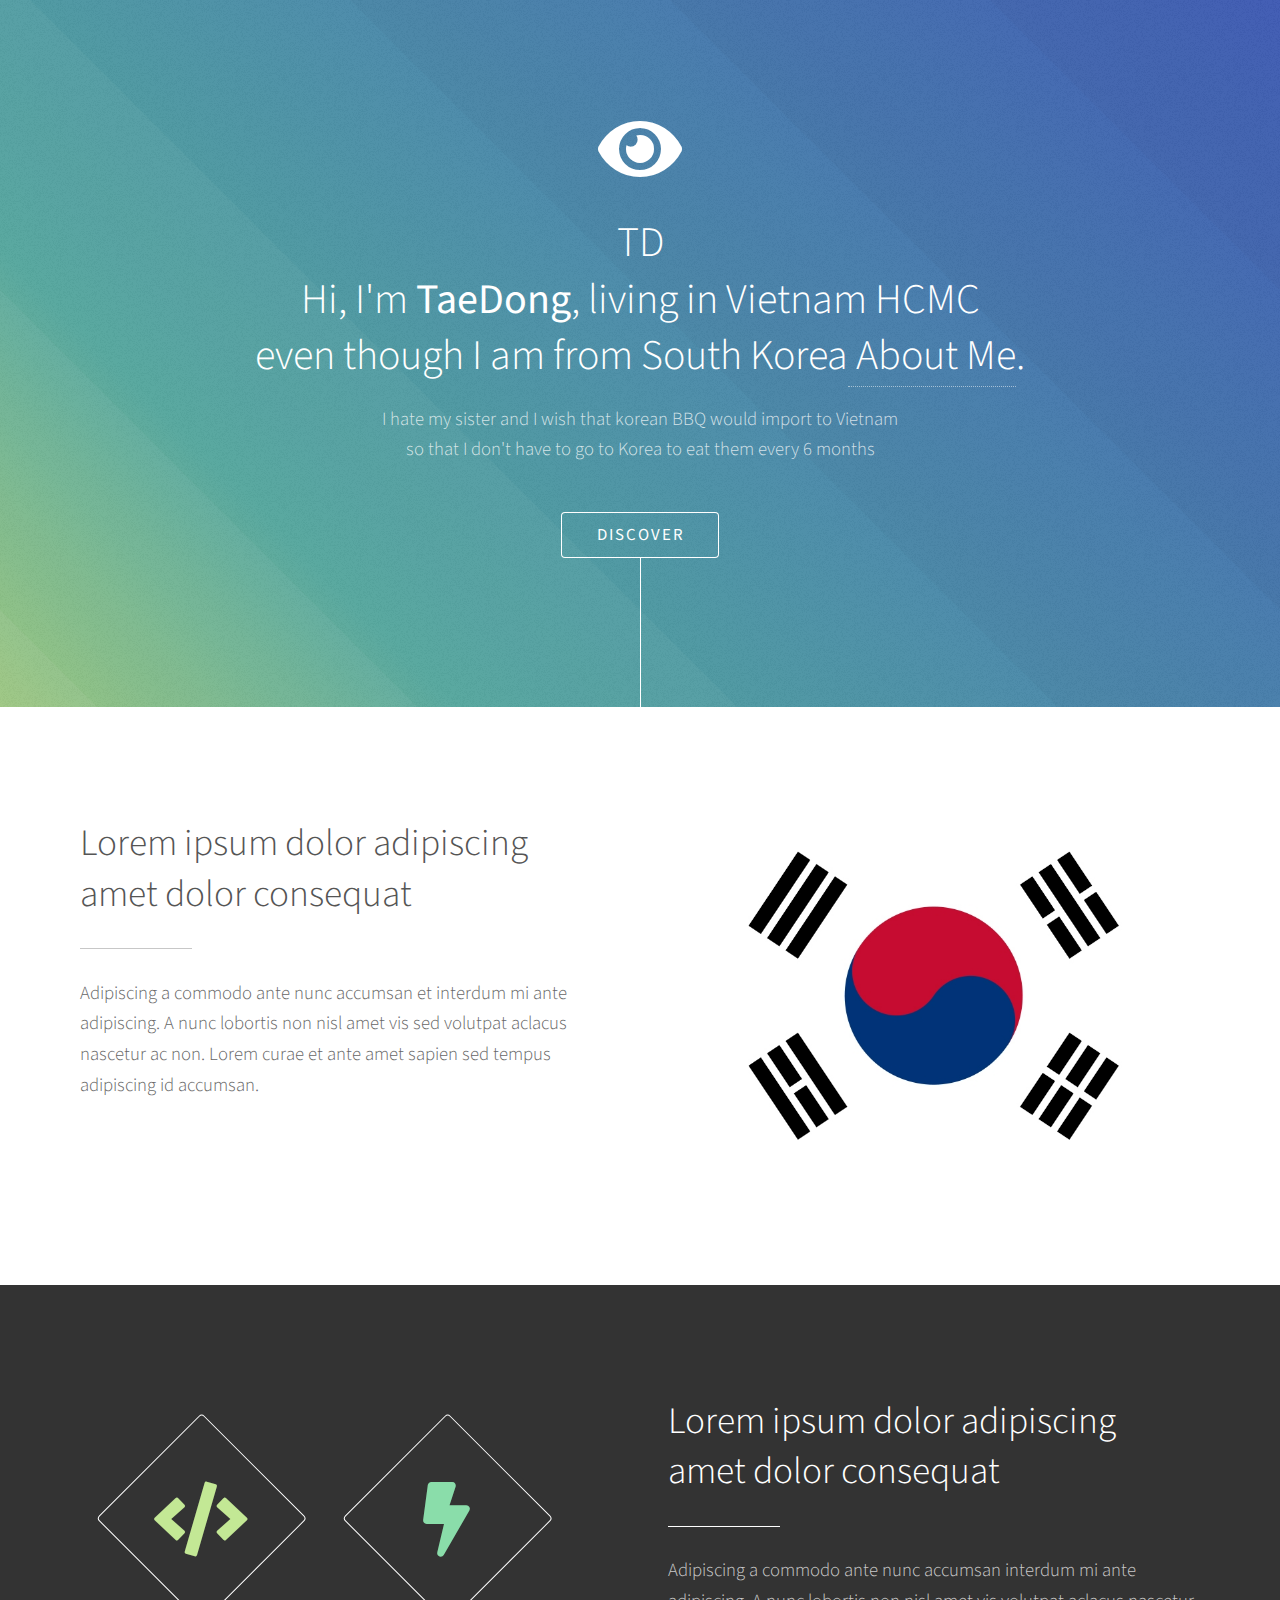
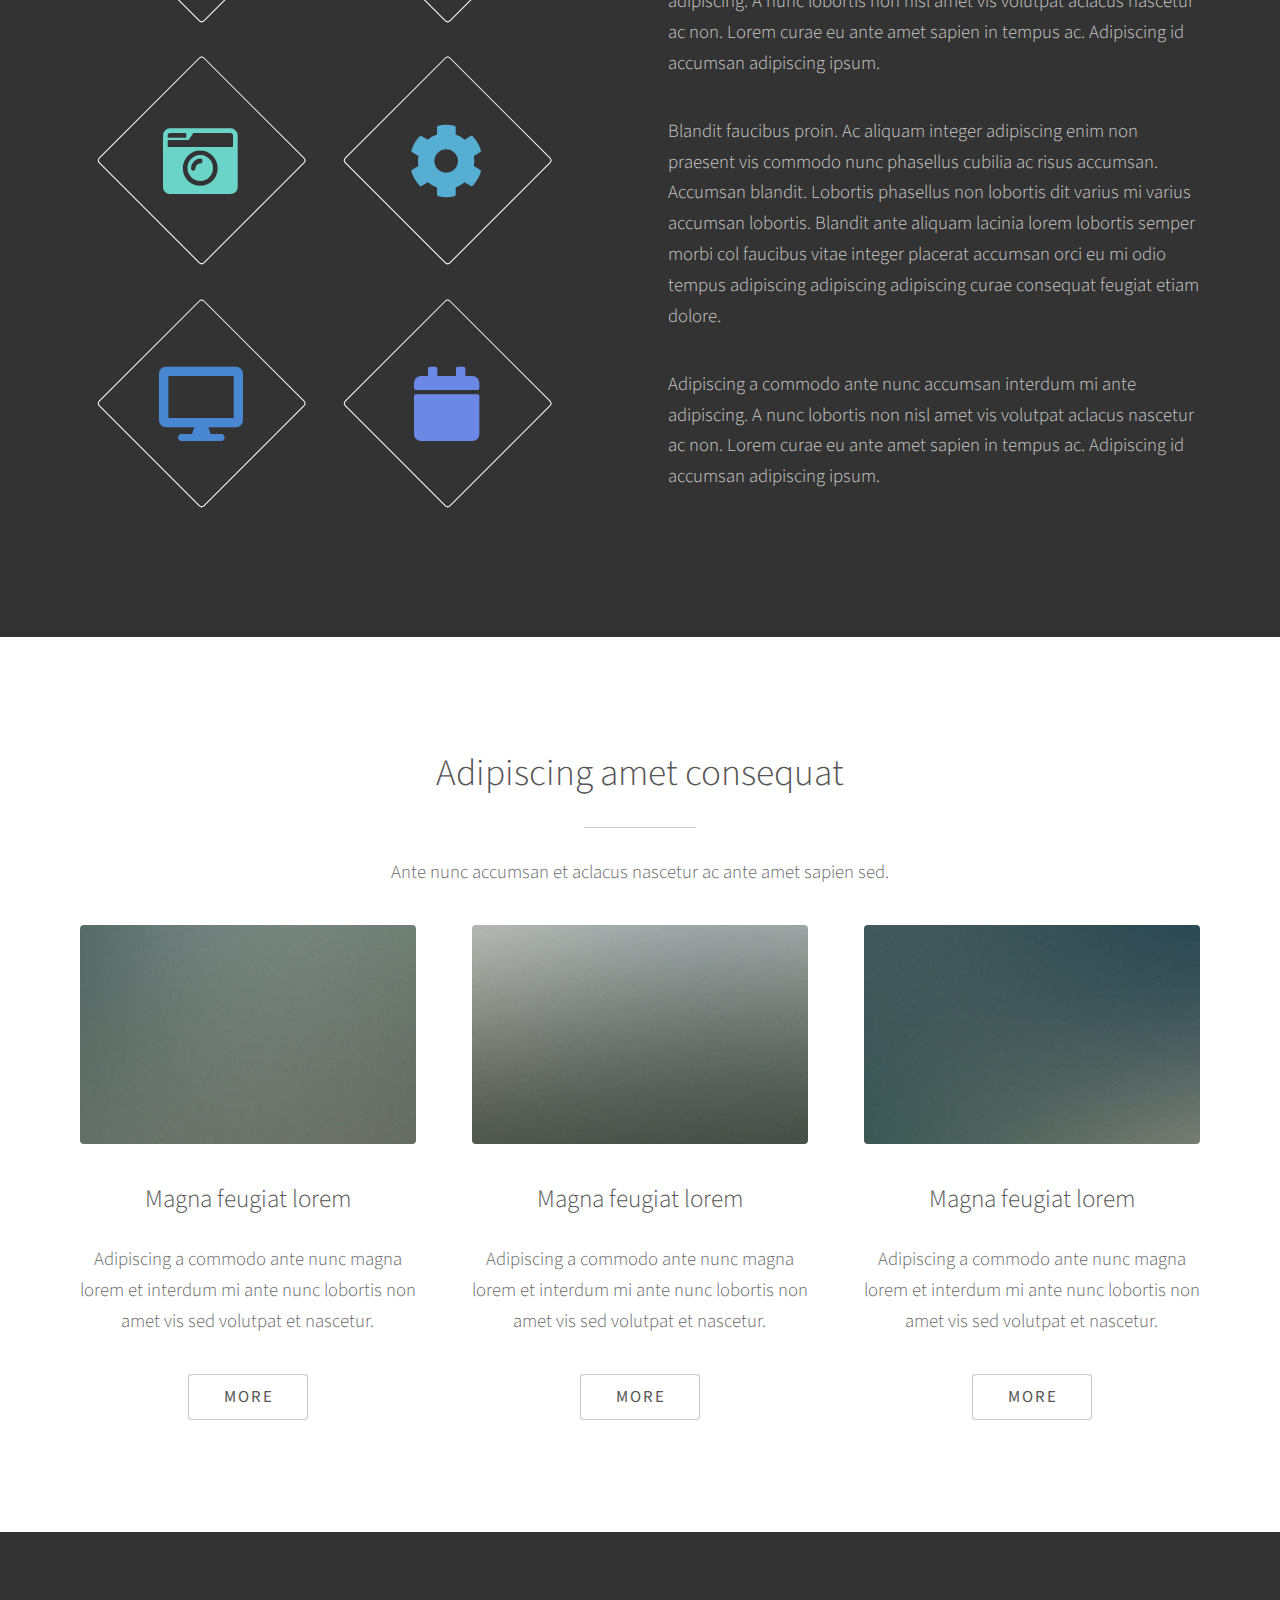
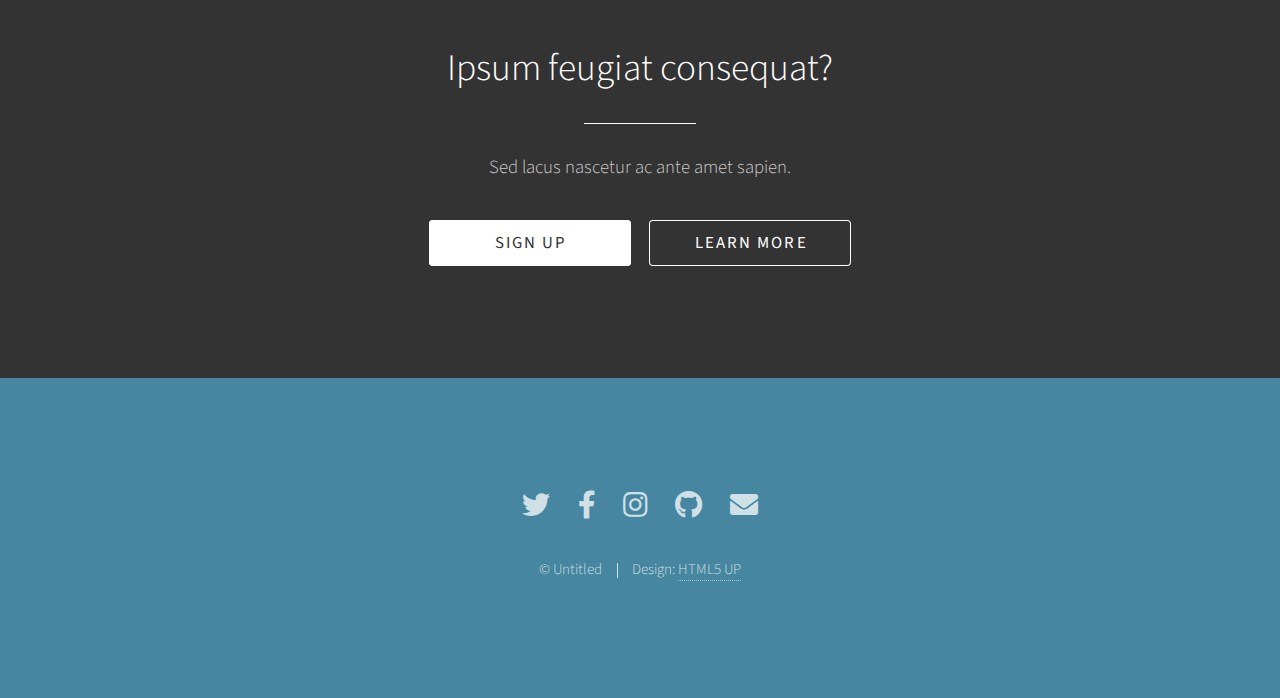
<file: 5UP.html>
<!DOCTYPE HTML>
<!--
	Photon by HTML5 UP
	html5up.net | @ajlkn
	Free for personal and commercial use under the CCA 3.0 license (html5up.net/license)
-->
<html>
	<head>
		<title>Photon by HTML5 UP</title>
		<meta charset="utf-8" />
		<meta name="viewport" content="width=device-width, initial-scale=1, user-scalable=no" />
		<link rel="stylesheet" href="assets/css/main.css" />
		<noscript><link rel="stylesheet" href="assets/css/noscript.css" /></noscript>
	</head>
	<body class="is-preload">

		<!-- Header -->
			<section id="header">
				<div class="inner">
					<span class="icon solid major fa-eye"></span><h1 id="cat">TD</h1>
					<h1 id="my-title">Hi, I'm <strong><b id ="my-title">TaeDong</b></strong>, living in Vietnam HCMC<br />
					even though I am from South Korea<a href="index.html">      About Me</a>.</h1>
					<p>I hate my sister and I wish that korean BBQ would import to Vietnam<br />
					so that I don't have to go to Korea to eat them every 6 months</p>
					<ul class="actions special">
						<li><a href="#one" class="button scrolly">Discover</a></li>
					</ul>
				</div>
			</section>

		<!-- One -->
			<section id="one" class="main style1">
				<div class="container">
					<div class="row gtr-150">
						<div class="col-6 col-12-medium">
							<header class="major">
								<h2>Lorem ipsum dolor adipiscing<br />
								amet dolor consequat</h2>
							</header>
							<p>Adipiscing a commodo ante nunc accumsan et interdum mi ante adipiscing. A nunc lobortis non nisl amet vis sed volutpat aclacus nascetur ac non. Lorem curae et ante amet sapien sed tempus adipiscing id accumsan.</p>
						</div>
						<div class="col-6 col-12-medium imp-medium">
							<span class="image fit"><img src="flag.jpg" alt="" /></span>
						</div>
					</div>
				</div>
			</section>

		<!-- Two -->
			<section id="two" class="main style2">
				<div class="container">
					<div class="row gtr-150">
						<div class="col-6 col-12-medium">
							<ul class="major-icons">
								<li><span class="icon solid style1 major fa-code"></span></li>
								<li><span class="icon solid style2 major fa-bolt"></span></li>
								<li><span class="icon solid style3 major fa-camera-retro"></span></li>
								<li><span class="icon solid style4 major fa-cog"></span></li>
								<li><span class="icon solid style5 major fa-desktop"></span></li>
								<li><span class="icon solid style6 major fa-calendar"></span></li>
							</ul>
						</div>
						<div class="col-6 col-12-medium">
							<header class="major">
								<h2>Lorem ipsum dolor adipiscing<br />
								amet dolor consequat</h2>
							</header>
							<p>Adipiscing a commodo ante nunc accumsan interdum mi ante adipiscing. A nunc lobortis non nisl amet vis volutpat aclacus nascetur ac non. Lorem curae eu ante amet sapien in tempus ac. Adipiscing id accumsan adipiscing ipsum.</p>
							<p>Blandit faucibus proin. Ac aliquam integer adipiscing enim non praesent vis commodo nunc phasellus cubilia ac risus accumsan. Accumsan blandit. Lobortis phasellus non lobortis dit varius mi varius accumsan lobortis. Blandit ante aliquam lacinia lorem lobortis semper morbi col faucibus vitae integer placerat accumsan orci eu mi odio tempus adipiscing adipiscing adipiscing curae consequat feugiat etiam dolore.</p>
							<p>Adipiscing a commodo ante nunc accumsan interdum mi ante adipiscing. A nunc lobortis non nisl amet vis volutpat aclacus nascetur ac non. Lorem curae eu ante amet sapien in tempus ac. Adipiscing id accumsan adipiscing ipsum.</p>
						</div>
					</div>
				</div>
			</section>

		<!-- Three -->
			<section id="three" class="main style1 special">
				<div class="container">
					<header class="major">
						<h2>Adipiscing amet consequat</h2>
					</header>
					<p>Ante nunc accumsan et aclacus nascetur ac ante amet sapien sed.</p>
					<div class="row gtr-150">
						<div class="col-4 col-12-medium">
							<span class="image fit"><img src="images/pic02.jpg" alt="" /></span>
							<h3>Magna feugiat lorem</h3>
							<p>Adipiscing a commodo ante nunc magna lorem et interdum mi ante nunc lobortis non amet vis sed volutpat et nascetur.</p>
							<ul class="actions special">
								<li><a href="#" class="button">More</a></li>
							</ul>
						</div>
						<div class="col-4 col-12-medium">
							<span class="image fit"><img src="images/pic03.jpg" alt="" /></span>
							<h3>Magna feugiat lorem</h3>
							<p>Adipiscing a commodo ante nunc magna lorem et interdum mi ante nunc lobortis non amet vis sed volutpat et nascetur.</p>
							<ul class="actions special">
								<li><a href="#" class="button">More</a></li>
							</ul>
						</div>
						<div class="col-4 col-12-medium">
							<span class="image fit"><img src="images/pic04.jpg" alt="" /></span>
							<h3>Magna feugiat lorem</h3>
							<p>Adipiscing a commodo ante nunc magna lorem et interdum mi ante nunc lobortis non amet vis sed volutpat et nascetur.</p>
							<ul class="actions special">
								<li><a href="#" class="button">More</a></li>
							</ul>
						</div>
					</div>
				</div>
			</section>

		<!-- Four -->
			<section id="four" class="main style2 special">
				<div class="container">
					<header class="major">
						<h2>Ipsum feugiat consequat?</h2>
					</header>
					<p>Sed lacus nascetur ac ante amet sapien.</p>
					<ul class="actions special">
						<li><a href="#" class="button wide primary">Sign Up</a></li>
						<li><a href="#" class="button wide">Learn More</a></li>
					</ul>
				</div>
			</section>

		<!-- Five -->
		<!--
			<section id="five" class="main style1">
				<div class="container">
					<header class="major special">
						<h2>Elements</h2>
					</header>

					<section>
						<h4>Text</h4>
						<p>This is <b>bold</b> and this is <strong>strong</strong>. This is <i>italic</i> and this is <em>emphasized</em>.
						This is <sup>superscript</sup> text and this is <sub>subscript</sub> text.
						This is <u>underlined</u> and this is code: <code>for (;;) { ... }</code>. Finally, <a href="#">this is a link</a>.</p>
						<hr />
						<header>
							<h4>Heading with a Subtitle</h4>
							<p>Lorem ipsum dolor sit amet nullam id egestas urna aliquam</p>
						</header>
						<p>Nunc lacinia ante nunc ac lobortis. Interdum adipiscing gravida odio porttitor sem non mi integer non faucibus ornare mi ut ante amet placerat aliquet. Volutpat eu sed ante lacinia sapien lorem accumsan varius montes viverra nibh in adipiscing blandit tempus accumsan.</p>
						<header>
							<h5>Heading with a Subtitle</h5>
							<p>Lorem ipsum dolor sit amet nullam id egestas urna aliquam</p>
						</header>
						<p>Nunc lacinia ante nunc ac lobortis. Interdum adipiscing gravida odio porttitor sem non mi integer non faucibus ornare mi ut ante amet placerat aliquet. Volutpat eu sed ante lacinia sapien lorem accumsan varius montes viverra nibh in adipiscing blandit tempus accumsan.</p>
						<hr />
						<h2>Heading Level 2</h2>
						<h3>Heading Level 3</h3>
						<h4>Heading Level 4</h4>
						<h5>Heading Level 5</h5>
						<h6>Heading Level 6</h6>
						<hr />
						<h5>Blockquote</h5>
						<blockquote>Fringilla nisl. Donec accumsan interdum nisi, quis tincidunt felis sagittis eget tempus euismod. Vestibulum ante ipsum primis in faucibus vestibulum. Blandit adipiscing eu felis iaculis volutpat ac adipiscing accumsan faucibus. Vestibulum ante ipsum primis in faucibus lorem ipsum dolor sit amet nullam adipiscing eu felis.</blockquote>
						<h5>Preformatted</h5>
						<pre><code>i = 0;

while (!deck.isInOrder()) {
print 'Iteration ' + i;
deck.shuffle();
i++;
}

print 'It took ' + i + ' iterations to sort the deck.';</code></pre>
					</section>

					<section>
						<h4>Lists</h4>
						<div class="row">
							<div class="col-6 col-12-medium">
								<h5>Unordered</h5>
								<ul>
									<li>Dolor pulvinar etiam.</li>
									<li>Sagittis adipiscing.</li>
									<li>Felis enim feugiat.</li>
								</ul>
								<h5>Alternate</h5>
								<ul class="alt">
									<li>Dolor pulvinar etiam.</li>
									<li>Sagittis adipiscing.</li>
									<li>Felis enim feugiat.</li>
								</ul>
							</div>
							<div class="col-6 col-12-medium">
								<h5>Ordered</h5>
								<ol>
									<li>Dolor pulvinar etiam.</li>
									<li>Etiam vel felis viverra.</li>
									<li>Felis enim feugiat.</li>
									<li>Dolor pulvinar etiam.</li>
									<li>Etiam vel felis lorem.</li>
									<li>Felis enim et feugiat.</li>
								</ol>
								<h5>Icons</h5>
								<ul class="icons">
									<li><a href="#" class="icon brands fa-twitter"><span class="label">Twitter</span></a></li>
									<li><a href="#" class="icon brands fa-facebook-f"><span class="label">Facebook</span></a></li>
									<li><a href="#" class="icon brands fa-instagram"><span class="label">Instagram</span></a></li>
									<li><a href="#" class="icon brands fa-github"><span class="label">Github</span></a></li>
								</ul>
							</div>
						</div>
						<h5>Actions</h5>
						<div class="row">
							<div class="col-6 col-12-medium">
								<ul class="actions">
									<li><a href="#" class="button primary">Default</a></li>
									<li><a href="#" class="button">Default</a></li>
								</ul>
								<ul class="actions small">
									<li><a href="#" class="button primary small">Small</a></li>
									<li><a href="#" class="button small">Small</a></li>
								</ul>
								<ul class="actions stacked">
									<li><a href="#" class="button primary">Default</a></li>
									<li><a href="#" class="button">Default</a></li>
								</ul>
								<ul class="actions stacked">
									<li><a href="#" class="button primary small">Small</a></li>
									<li><a href="#" class="button small">Small</a></li>
								</ul>
							</div>
							<div class="col-6 col-12-medium">
								<ul class="actions stacked">
									<li><a href="#" class="button primary fit">Default</a></li>
									<li><a href="#" class="button fit">Default</a></li>
								</ul>
								<ul class="actions stacked">
									<li><a href="#" class="button primary small fit">Small</a></li>
									<li><a href="#" class="button small fit">Small</a></li>
								</ul>
							</div>
						</div>
					</section>

					<section>
						<h4>Table</h4>
						<h5>Default</h5>
						<div class="table-wrapper">
							<table>
								<thead>
									<tr>
										<th>Name</th>
										<th>Description</th>
										<th>Price</th>
									</tr>
								</thead>
								<tbody>
									<tr>
										<td>Item One</td>
										<td>Ante turpis integer aliquet porttitor.</td>
										<td>29.99</td>
									</tr>
									<tr>
										<td>Item Two</td>
										<td>Vis ac commodo adipiscing arcu aliquet.</td>
										<td>19.99</td>
									</tr>
									<tr>
										<td>Item Three</td>
										<td> Morbi faucibus arcu accumsan lorem.</td>
										<td>29.99</td>
									</tr>
									<tr>
										<td>Item Four</td>
										<td>Vitae integer tempus condimentum.</td>
										<td>19.99</td>
									</tr>
									<tr>
										<td>Item Five</td>
										<td>Ante turpis integer aliquet porttitor.</td>
										<td>29.99</td>
									</tr>
								</tbody>
								<tfoot>
									<tr>
										<td colspan="2"></td>
										<td>100.00</td>
									</tr>
								</tfoot>
							</table>
						</div>

						<h5>Alternate</h5>
						<div class="table-wrapper">
							<table class="alt">
								<thead>
									<tr>
										<th>Name</th>
										<th>Description</th>
										<th>Price</th>
									</tr>
								</thead>
								<tbody>
									<tr>
										<td>Item One</td>
										<td>Ante turpis integer aliquet porttitor.</td>
										<td>29.99</td>
									</tr>
									<tr>
										<td>Item Two</td>
										<td>Vis ac commodo adipiscing arcu aliquet.</td>
										<td>19.99</td>
									</tr>
									<tr>
										<td>Item Three</td>
										<td> Morbi faucibus arcu accumsan lorem.</td>
										<td>29.99</td>
									</tr>
									<tr>
										<td>Item Four</td>
										<td>Vitae integer tempus condimentum.</td>
										<td>19.99</td>
									</tr>
									<tr>
										<td>Item Five</td>
										<td>Ante turpis integer aliquet porttitor.</td>
										<td>29.99</td>
									</tr>
								</tbody>
								<tfoot>
									<tr>
										<td colspan="2"></td>
										<td>100.00</td>
									</tr>
								</tfoot>
							</table>
						</div>
					</section>

					<section>
						<h4>Buttons</h4>
						<ul class="actions">
							<li><a href="#" class="button primary">Primary</a></li>
							<li><a href="#" class="button">Default</a></li>
						</ul>
						<ul class="actions">
							<li><a href="#" class="button large">Large</a></li>
							<li><a href="#" class="button">Default</a></li>
							<li><a href="#" class="button small">Small</a></li>
						</ul>
						<ul class="actions fit">
							<li><a href="#" class="button fit">Fit</a></li>
							<li><a href="#" class="button primary fit">Fit</a></li>
							<li><a href="#" class="button fit">Fit</a></li>
						</ul>
						<ul class="actions fit small">
							<li><a href="#" class="button primary fit small">Fit + Small</a></li>
							<li><a href="#" class="button fit small">Fit + Small</a></li>
							<li><a href="#" class="button primary fit small">Fit + Small</a></li>
						</ul>
						<ul class="actions">
							<li><a href="#" class="button primary icon solid fa-download">Icon</a></li>
							<li><a href="#" class="button icon solid fa-download">Icon</a></li>
						</ul>
						<ul class="actions">
							<li><span class="button primary disabled">Disabled</span></li>
							<li><span class="button disabled">Disabled</span></li>
						</ul>
					</section>

					<section>
						<h4>Form</h4>
						<form method="post" action="#">
							<div class="row gtr-uniform gtr-50">
								<div class="col-6 col-12-xsmall">
									<input type="text" name="demo-name" id="demo-name" value="" placeholder="Name" />
								</div>
								<div class="col-6 col-12-xsmall">
									<input type="email" name="demo-email" id="demo-email" value="" placeholder="Email" />
								</div>
								<div class="col-12">
									<select name="demo-category" id="demo-category">
										<option value="">- Category -</option>
										<option value="1">Manufacturing</option>
										<option value="1">Shipping</option>
										<option value="1">Administration</option>
										<option value="1">Human Resources</option>
									</select>
								</div>
								<div class="col-4 col-12-small">
									<input type="radio" id="demo-priority-low" name="demo-priority" checked>
									<label for="demo-priority-low">Low</label>
								</div>
								<div class="col-4 col-12-small">
									<input type="radio" id="demo-priority-normal" name="demo-priority">
									<label for="demo-priority-normal">Normal</label>
								</div>
								<div class="col-4 col-12-small">
									<input type="radio" id="demo-priority-high" name="demo-priority">
									<label for="demo-priority-high">High</label>
								</div>
								<div class="col-6 col-12-small">
									<input type="checkbox" id="demo-copy" name="demo-copy">
									<label for="demo-copy">Email me a copy</label>
								</div>
								<div class="col-6 col-12-small">
									<input type="checkbox" id="demo-human" name="demo-human" checked>
									<label for="demo-human">Not a robot</label>
								</div>
								<div class="col-12">
									<textarea name="demo-message" id="demo-message" placeholder="Enter your message" rows="6"></textarea>
								</div>
								<div class="col-12">
									<ul class="actions">
										<li><input type="submit" value="Send Message" class="primary" /></li>
										<li><input type="reset" value="Reset" /></li>
									</ul>
								</div>
							</div>
						</form>
					</section>

					<section>
						<h4>Image</h4>
						<h5>Fit</h5>
						<div class="box alt">
							<div class="row gtr-uniform gtr-50">
								<div class="col-12"><span class="image fit"><img src="images/pic06.jpg" alt="" /></span></div>
								<div class="col-4"><span class="image fit"><img src="images/pic02.jpg" alt="" /></span></div>
								<div class="col-4"><span class="image fit"><img src="images/pic03.jpg" alt="" /></span></div>
								<div class="col-4"><span class="image fit"><img src="images/pic04.jpg" alt="" /></span></div>
								<div class="col-4"><span class="image fit"><img src="images/pic03.jpg" alt="" /></span></div>
								<div class="col-4"><span class="image fit"><img src="images/pic04.jpg" alt="" /></span></div>
								<div class="col-4"><span class="image fit"><img src="images/pic02.jpg" alt="" /></span></div>
								<div class="col-4"><span class="image fit"><img src="images/pic04.jpg" alt="" /></span></div>
								<div class="col-4"><span class="image fit"><img src="images/pic02.jpg" alt="" /></span></div>
								<div class="col-4"><span class="image fit"><img src="images/pic03.jpg" alt="" /></span></div>
							</div>
						</div>
						<h5>Left &amp; Right</h5>
						<p><span class="image left"><img src="images/pic05.jpg" alt="" /></span>Fringilla nisl. Donec accumsan interdum nisi, quis tincidunt felis sagittis eget. tempus euismod. Vestibulum ante ipsum primis in faucibus vestibulum. Blandit adipiscing eu felis iaculis volutpat ac adipiscing accumsan eu faucibus. Integer ac pellentesque praesent tincidunt felis sagittis eget. tempus euismod. Vestibulum ante ipsum primis in faucibus vestibulum. Blandit adipiscing eu felis iaculis volutpat ac adipiscing accumsan eu faucibus. Integer ac pellentesque praesent. Donec accumsan interdum nisi, quis tincidunt felis sagittis eget. tempus euismod. Vestibulum ante ipsum primis in faucibus vestibulum. Blandit adipiscing eu felis iaculis volutpat ac adipiscing accumsan eu faucibus. Integer ac pellentesque praesent tincidunt felis sagittis eget. tempus euismod. Vestibulum ante ipsum primis in faucibus vestibulum. Blandit adipiscing eu felis iaculis volutpat ac adipiscing accumsan eu faucibus. Integer ac pellentesque praesent. Blandit adipiscing eu felis iaculis volutpat ac adipiscing accumsan eu faucibus. Integer ac pellentesque praesent tincidunt felis sagittis eget. tempus euismod. Vestibulum ante ipsum primis in faucibus vestibulum. Blandit adipiscing eu felis iaculis volutpat ac adipiscing accumsan eu faucibus. Integer ac pellentesque praesent.</p>
						<p><span class="image right"><img src="images/pic05.jpg" alt="" /></span>Fringilla nisl. Donec accumsan interdum nisi, quis tincidunt felis sagittis eget. tempus euismod. Vestibulum ante ipsum primis in faucibus vestibulum. Blandit adipiscing eu felis iaculis volutpat ac adipiscing accumsan eu faucibus. Integer ac pellentesque praesent tincidunt felis sagittis eget. tempus euismod. Vestibulum ante ipsum primis in faucibus vestibulum. Blandit adipiscing eu felis iaculis volutpat ac adipiscing accumsan eu faucibus. Integer ac pellentesque praesent. Donec accumsan interdum nisi, quis tincidunt felis sagittis eget. tempus euismod. Vestibulum ante ipsum primis in faucibus vestibulum. Blandit adipiscing eu felis iaculis volutpat ac adipiscing accumsan eu faucibus. Integer ac pellentesque praesent tincidunt felis sagittis eget. tempus euismod. Vestibulum ante ipsum primis in faucibus vestibulum. Blandit adipiscing eu felis iaculis volutpat ac adipiscing accumsan eu faucibus. Integer ac pellentesque praesent. Blandit adipiscing eu felis iaculis volutpat ac adipiscing accumsan eu faucibus. Integer ac pellentesque praesent tincidunt felis sagittis eget. tempus euismod. Vestibulum ante ipsum primis in faucibus vestibulum. Blandit adipiscing eu felis iaculis volutpat ac adipiscing accumsan eu faucibus. Integer ac pellentesque praesent.</p>
					</section>

				</div>
			</section>
		-->

		<!-- Footer -->
			<section id="footer">
				<ul class="icons">
					<li><a href="#" class="icon brands alt fa-twitter"><span class="label">Twitter</span></a></li>
					<li><a href="#" class="icon brands alt fa-facebook-f"><span class="label">Facebook</span></a></li>
					<li><a href="#" class="icon brands alt fa-instagram"><span class="label">Instagram</span></a></li>
					<li><a href="#" class="icon brands alt fa-github"><span class="label">GitHub</span></a></li>
					<li><a href="#" class="icon solid alt fa-envelope"><span class="label">Email</span></a></li>
				</ul>
				<ul class="copyright">
					<li>&copy; Untitled</li><li>Design: <a href="http://html5up.net">HTML5 UP</a></li>
				</ul>
			</section>

		<!-- Scripts -->
			<script src="assets/js/jquery.min.js"></script>
			<script src="assets/js/jquery.scrolly.min.js"></script>
			<script src="assets/js/browser.min.js"></script>
			<script src="assets/js/breakpoints.min.js"></script>
			<script src="assets/js/util.js"></script>
			<script src="assets/js/main.js"></script>

	</body>
</html>
</file>
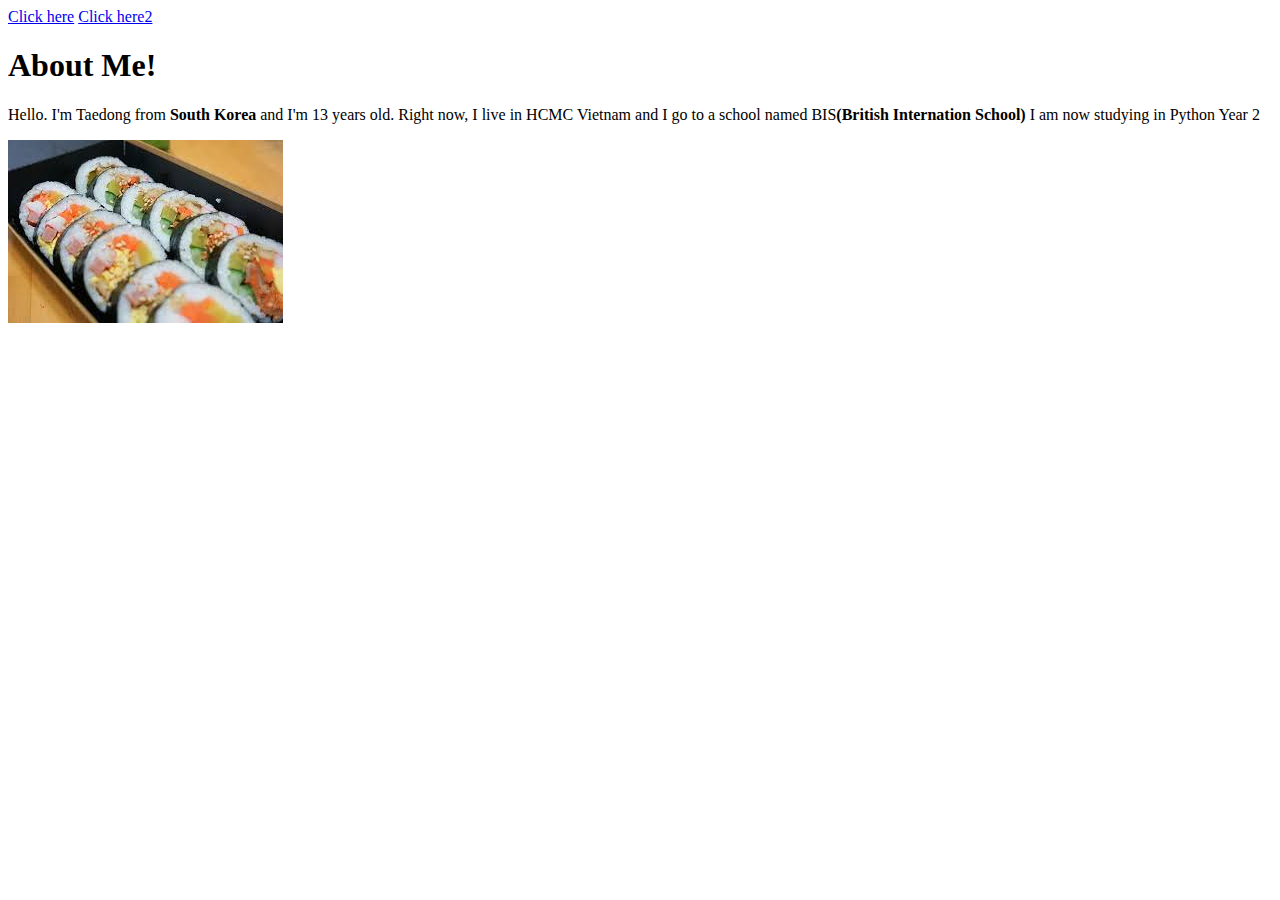
<file: about.html>
<DOCTYPE html>
<html>
    <head>
        <title>My Page</title>
    </head>
    <body>
        <nav>
            <a href = "https://www.google.com/"/>Click here</a>
            <a href = "index.html"/>Click here2</a>
        </nav>
        <main>
            <h1>About Me!</h1>        
            <p>Hello. I'm Taedong from <b>South Korea</b> and I'm 13 years old. Right now, I live in HCMC Vietnam and I go to a school named BIS<b>(British Internation School)</b> I am now studying in Python Year 2</p>
            <img src='download.jpeg'>
        </main>
    </body> 
</html>
</file>
<file: assets/css/noscript.css>
/*
	Photon by HTML5 UP
	html5up.net | @ajlkn
	Free for personal and commercial use under the CCA 3.0 license (html5up.net/license)
*/

/* Header */

	body.is-preload #header .inner {
		-moz-transform: none;
		-webkit-transform: none;
		-ms-transform: none;
		transform: none;
		opacity: 1;
	}

		body.is-preload #header .inner .actions {
			-moz-transform: none;
			-webkit-transform: none;
			-ms-transform: none;
			transform: none;
			opacity: 1;
		}

	body.is-preload #header:after {
		opacity: 0;
	}
</file>
<file: assets/css/main.css>
@import url("fontawesome-all.min.css");
@import url("https://fonts.googleapis.com/css?family=Source+Sans+Pro:300,300italic,400,400italic");

/*
	Photon by HTML5 UP
	html5up.net | @ajlkn
	Free for personal and commercial use under the CCA 3.0 license (html5up.net/license)
*/

html, body, div, span, applet, object,
iframe, h1, h2, h3, h4, h5, h6, p, blockquote,
pre, a, abbr, acronym, address, big, cite,
code, del, dfn, em, img, ins, kbd, q, s, samp,
small, strike, strong, sub, sup, tt, var, b,
u, i, center, dl, dt, dd, ol, ul, li, fieldset,
form, label, legend, table, caption, tbody,
tfoot, thead, tr, th, td, article, aside,
canvas, details, embed, figure, figcaption,
footer, header, hgroup, menu, nav, output, ruby,
section, summary, time, mark, audio, video {
	margin: 0;
	padding: 0;
	border: 0;
	font-size: 100%;
	font: inherit;
	vertical-align: baseline;}

article, aside, details, figcaption, figure,
footer, header, hgroup, menu, nav, section {
	display: block;}

body {
	line-height: 1;
}

ol, ul {
	list-style: none;
}

blockquote, q {
	quotes: none;
}

	blockquote:before, blockquote:after, q:before, q:after {
		content: '';
		content: none;
	}

table {
	border-collapse: collapse;
	border-spacing: 0;
}

body {
	-webkit-text-size-adjust: none;
}

mark {
	background-color: transparent;
	color: inherit;
}

input::-moz-focus-inner {
	border: 0;
	padding: 0;
}

input, select, textarea {
	-moz-appearance: none;
	-webkit-appearance: none;
	-ms-appearance: none;
	appearance: none;
}

/* Basic */

	html {
		box-sizing: border-box;
	}

	*, *:before, *:after {
		box-sizing: inherit;
	}

	body {
		background: #fff;
	}

		body.is-preload *, body.is-preload *:before, body.is-preload *:after {
			-moz-animation: none !important;
			-webkit-animation: none !important;
			-ms-animation: none !important;
			animation: none !important;
			-moz-transition: none !important;
			-webkit-transition: none !important;
			-ms-transition: none !important;
			transition: none !important;
		}

	body, input, select, textarea {
		color: #666;
		font-family: "Source Sans Pro", Helvetica, sans-serif;
		font-size: 16pt;
		font-weight: 300;
		line-height: 1.65em;
	}

	a {
		-moz-transition: color 0.2s ease-in-out, border-color 0.2s ease-in-out;
		-webkit-transition: color 0.2s ease-in-out, border-color 0.2s ease-in-out;
		-ms-transition: color 0.2s ease-in-out, border-color 0.2s ease-in-out;
		transition: color 0.2s ease-in-out, border-color 0.2s ease-in-out;
		border-bottom: dotted 1px #666;
		color: inherit;
		text-decoration: none;
	}

		a:hover {
			border-bottom-color: transparent !important;
			color: #6bd4c8;
		}

	strong, b {
		color: #555;
		font-weight: 400;
	}

	em, i {
		font-style: italic;
	}

	p {
		margin: 0 0 2em 0;
	}

	h1, h2, h3, h4, h5, h6 {
		color: #555;
		line-height: 1em;
		margin: 0 0 1em 0;
	}

		h1 a, h2 a, h3 a, h4 a, h5 a, h6 a {
			color: inherit;
			text-decoration: none;
		}

	h1 {
		font-size: 2.25em;
		line-height: 1.35em;
	}

	h2 {
		font-size: 2em;
		line-height: 1.35em;
	}

	h3 {
		font-size: 1.35em;
		line-height: 1.5em;
	}

	h4 {
		font-size: 1.25em;
		line-height: 1.5em;
	}

	h5 {
		font-size: 0.9em;
		line-height: 1.5em;
	}

	h6 {
		font-size: 0.7em;
		line-height: 1.5em;
	}

	sub {
		font-size: 0.8em;
		position: relative;
		top: 0.5em;
	}

	sup {
		font-size: 0.8em;
		position: relative;
		top: -0.5em;
	}

	hr {
		border: 0;
		border-bottom: solid 1px rgba(144, 144, 144, 0.5);
		margin: 2em 0;
	}

		hr.major {
			margin: 3em 0;
		}

	blockquote {
		border-left: solid 4px rgba(144, 144, 144, 0.5);
		font-style: italic;
		margin: 0 0 2em 0;
		padding: 0.5em 0 0.5em 2em;
	}

	code {
		background: rgba(144, 144, 144, 0.075);
		border-radius: 4px;
		border: solid 1px rgba(144, 144, 144, 0.5);
		font-family: "Courier New", monospace;
		font-size: 0.9em;
		margin: 0 0.25em;
		padding: 0.25em 0.65em;
	}

	pre {
		-webkit-overflow-scrolling: touch;
		font-family: "Courier New", monospace;
		font-size: 0.9em;
		margin: 0 0 2em 0;
	}

		pre code {
			display: block;
			line-height: 1.75em;
			padding: 1em 1.5em;
			overflow-x: auto;
		}

	.align-left {
		text-align: left;
	}

	.align-center {
		text-align: center;
	}

	.align-right {
		text-align: right;
	}

/* Container */

	.container {
		margin: 0 auto;
		max-width: calc(100% - 4em);
		width: 60em;
	}

		.container.xsmall {
			width: 15em;
		}

		.container.small {
			width: 30em;
		}

		.container.medium {
			width: 45em;
		}

		.container.large {
			width: 75em;
		}

		.container.xlarge {
			width: 90em;
		}

		.container.max {
			width: 100%;
		}

		@media screen and (max-width: 980px) {

			.container {
				max-width: 100% !important;
				width: 100% !important;
			}

		}

		@media screen and (max-width: 480px) {

			.container {
				max-width: calc(100% - 3em);
			}

		}

/* Row */

	.row {
		display: flex;
		flex-wrap: wrap;
		box-sizing: border-box;
		align-items: stretch;
	}

		.row > * {
			box-sizing: border-box;
		}

		.row.gtr-uniform > * > :last-child {
			margin-bottom: 0;
		}

		.row.aln-left {
			justify-content: flex-start;
		}

		.row.aln-center {
			justify-content: center;
		}

		.row.aln-right {
			justify-content: flex-end;
		}

		.row.aln-top {
			align-items: flex-start;
		}

		.row.aln-middle {
			align-items: center;
		}

		.row.aln-bottom {
			align-items: flex-end;
		}

		.row > .imp {
			order: -1;
		}

		.row > .col-1 {
			width: 8.33333%;
		}

		.row > .off-1 {
			margin-left: 8.33333%;
		}

		.row > .col-2 {
			width: 16.66667%;
		}

		.row > .off-2 {
			margin-left: 16.66667%;
		}

		.row > .col-3 {
			width: 25%;
		}

		.row > .off-3 {
			margin-left: 25%;
		}

		.row > .col-4 {
			width: 33.33333%;
		}

		.row > .off-4 {
			margin-left: 33.33333%;
		}

		.row > .col-5 {
			width: 41.66667%;
		}

		.row > .off-5 {
			margin-left: 41.66667%;
		}

		.row > .col-6 {
			width: 50%;
		}

		.row > .off-6 {
			margin-left: 50%;
		}

		.row > .col-7 {
			width: 58.33333%;
		}

		.row > .off-7 {
			margin-left: 58.33333%;
		}

		.row > .col-8 {
			width: 66.66667%;
		}

		.row > .off-8 {
			margin-left: 66.66667%;
		}

		.row > .col-9 {
			width: 75%;
		}

		.row > .off-9 {
			margin-left: 75%;
		}

		.row > .col-10 {
			width: 83.33333%;
		}

		.row > .off-10 {
			margin-left: 83.33333%;
		}

		.row > .col-11 {
			width: 91.66667%;
		}

		.row > .off-11 {
			margin-left: 91.66667%;
		}

		.row > .col-12 {
			width: 100%;
		}

		.row > .off-12 {
			margin-left: 100%;
		}

		.row.gtr-0 {
			margin-top: 0;
			margin-left: 0em;
		}

			.row.gtr-0 > * {
				padding: 0 0 0 0em;
			}

			.row.gtr-0.gtr-uniform {
				margin-top: 0em;
			}

				.row.gtr-0.gtr-uniform > * {
					padding-top: 0em;
				}

		.row.gtr-25 {
			margin-top: 0;
			margin-left: -0.5em;
		}

			.row.gtr-25 > * {
				padding: 0 0 0 0.5em;
			}

			.row.gtr-25.gtr-uniform {
				margin-top: -0.5em;
			}

				.row.gtr-25.gtr-uniform > * {
					padding-top: 0.5em;
				}

		.row.gtr-50 {
			margin-top: 0;
			margin-left: -1em;
		}

			.row.gtr-50 > * {
				padding: 0 0 0 1em;
			}

			.row.gtr-50.gtr-uniform {
				margin-top: -1em;
			}

				.row.gtr-50.gtr-uniform > * {
					padding-top: 1em;
				}

		.row {
			margin-top: 0;
			margin-left: -2em;
		}

			.row > * {
				padding: 0 0 0 2em;
			}

			.row.gtr-uniform {
				margin-top: -2em;
			}

				.row.gtr-uniform > * {
					padding-top: 2em;
				}

		.row.gtr-150 {
			margin-top: 0;
			margin-left: -3em;
		}

			.row.gtr-150 > * {
				padding: 0 0 0 3em;
			}

			.row.gtr-150.gtr-uniform {
				margin-top: -3em;
			}

				.row.gtr-150.gtr-uniform > * {
					padding-top: 3em;
				}

		.row.gtr-200 {
			margin-top: 0;
			margin-left: -4em;
		}

			.row.gtr-200 > * {
				padding: 0 0 0 4em;
			}

			.row.gtr-200.gtr-uniform {
				margin-top: -4em;
			}

				.row.gtr-200.gtr-uniform > * {
					padding-top: 4em;
				}

		@media screen and (max-width: 1680px) {

			.row {
				display: flex;
				flex-wrap: wrap;
				box-sizing: border-box;
				align-items: stretch;
			}

				.row > * {
					box-sizing: border-box;
				}

				.row.gtr-uniform > * > :last-child {
					margin-bottom: 0;
				}

				.row.aln-left {
					justify-content: flex-start;
				}

				.row.aln-center {
					justify-content: center;
				}

				.row.aln-right {
					justify-content: flex-end;
				}

				.row.aln-top {
					align-items: flex-start;
				}

				.row.aln-middle {
					align-items: center;
				}

				.row.aln-bottom {
					align-items: flex-end;
				}

				.row > .imp-xlarge {
					order: -1;
				}

				.row > .col-1-xlarge {
					width: 8.33333%;
				}

				.row > .off-1-xlarge {
					margin-left: 8.33333%;
				}

				.row > .col-2-xlarge {
					width: 16.66667%;
				}

				.row > .off-2-xlarge {
					margin-left: 16.66667%;
				}

				.row > .col-3-xlarge {
					width: 25%;
				}

				.row > .off-3-xlarge {
					margin-left: 25%;
				}

				.row > .col-4-xlarge {
					width: 33.33333%;
				}

				.row > .off-4-xlarge {
					margin-left: 33.33333%;
				}

				.row > .col-5-xlarge {
					width: 41.66667%;
				}

				.row > .off-5-xlarge {
					margin-left: 41.66667%;
				}

				.row > .col-6-xlarge {
					width: 50%;
				}

				.row > .off-6-xlarge {
					margin-left: 50%;
				}

				.row > .col-7-xlarge {
					width: 58.33333%;
				}

				.row > .off-7-xlarge {
					margin-left: 58.33333%;
				}

				.row > .col-8-xlarge {
					width: 66.66667%;
				}

				.row > .off-8-xlarge {
					margin-left: 66.66667%;
				}

				.row > .col-9-xlarge {
					width: 75%;
				}

				.row > .off-9-xlarge {
					margin-left: 75%;
				}

				.row > .col-10-xlarge {
					width: 83.33333%;
				}

				.row > .off-10-xlarge {
					margin-left: 83.33333%;
				}

				.row > .col-11-xlarge {
					width: 91.66667%;
				}

				.row > .off-11-xlarge {
					margin-left: 91.66667%;
				}

				.row > .col-12-xlarge {
					width: 100%;
				}

				.row > .off-12-xlarge {
					margin-left: 100%;
				}

				.row.gtr-0 {
					margin-top: 0;
					margin-left: 0em;
				}

					.row.gtr-0 > * {
						padding: 0 0 0 0em;
					}

					.row.gtr-0.gtr-uniform {
						margin-top: 0em;
					}

						.row.gtr-0.gtr-uniform > * {
							padding-top: 0em;
						}

				.row.gtr-25 {
					margin-top: 0;
					margin-left: -0.5em;
				}

					.row.gtr-25 > * {
						padding: 0 0 0 0.5em;
					}

					.row.gtr-25.gtr-uniform {
						margin-top: -0.5em;
					}

						.row.gtr-25.gtr-uniform > * {
							padding-top: 0.5em;
						}

				.row.gtr-50 {
					margin-top: 0;
					margin-left: -1em;
				}

					.row.gtr-50 > * {
						padding: 0 0 0 1em;
					}

					.row.gtr-50.gtr-uniform {
						margin-top: -1em;
					}

						.row.gtr-50.gtr-uniform > * {
							padding-top: 1em;
						}

				.row {
					margin-top: 0;
					margin-left: -2em;
				}

					.row > * {
						padding: 0 0 0 2em;
					}

					.row.gtr-uniform {
						margin-top: -2em;
					}

						.row.gtr-uniform > * {
							padding-top: 2em;
						}

				.row.gtr-150 {
					margin-top: 0;
					margin-left: -3em;
				}

					.row.gtr-150 > * {
						padding: 0 0 0 3em;
					}

					.row.gtr-150.gtr-uniform {
						margin-top: -3em;
					}

						.row.gtr-150.gtr-uniform > * {
							padding-top: 3em;
						}

				.row.gtr-200 {
					margin-top: 0;
					margin-left: -4em;
				}

					.row.gtr-200 > * {
						padding: 0 0 0 4em;
					}

					.row.gtr-200.gtr-uniform {
						margin-top: -4em;
					}

						.row.gtr-200.gtr-uniform > * {
							padding-top: 4em;
						}

		}

		@media screen and (max-width: 1140px) {

			.row {
				display: flex;
				flex-wrap: wrap;
				box-sizing: border-box;
				align-items: stretch;
			}

				.row > * {
					box-sizing: border-box;
				}

				.row.gtr-uniform > * > :last-child {
					margin-bottom: 0;
				}

				.row.aln-left {
					justify-content: flex-start;
				}

				.row.aln-center {
					justify-content: center;
				}

				.row.aln-right {
					justify-content: flex-end;
				}

				.row.aln-top {
					align-items: flex-start;
				}

				.row.aln-middle {
					align-items: center;
				}

				.row.aln-bottom {
					align-items: flex-end;
				}

				.row > .imp-large {
					order: -1;
				}

				.row > .col-1-large {
					width: 8.33333%;
				}

				.row > .off-1-large {
					margin-left: 8.33333%;
				}

				.row > .col-2-large {
					width: 16.66667%;
				}

				.row > .off-2-large {
					margin-left: 16.66667%;
				}

				.row > .col-3-large {
					width: 25%;
				}

				.row > .off-3-large {
					margin-left: 25%;
				}

				.row > .col-4-large {
					width: 33.33333%;
				}

				.row > .off-4-large {
					margin-left: 33.33333%;
				}

				.row > .col-5-large {
					width: 41.66667%;
				}

				.row > .off-5-large {
					margin-left: 41.66667%;
				}

				.row > .col-6-large {
					width: 50%;
				}

				.row > .off-6-large {
					margin-left: 50%;
				}

				.row > .col-7-large {
					width: 58.33333%;
				}

				.row > .off-7-large {
					margin-left: 58.33333%;
				}

				.row > .col-8-large {
					width: 66.66667%;
				}

				.row > .off-8-large {
					margin-left: 66.66667%;
				}

				.row > .col-9-large {
					width: 75%;
				}

				.row > .off-9-large {
					margin-left: 75%;
				}

				.row > .col-10-large {
					width: 83.33333%;
				}

				.row > .off-10-large {
					margin-left: 83.33333%;
				}

				.row > .col-11-large {
					width: 91.66667%;
				}

				.row > .off-11-large {
					margin-left: 91.66667%;
				}

				.row > .col-12-large {
					width: 100%;
				}

				.row > .off-12-large {
					margin-left: 100%;
				}

				.row.gtr-0 {
					margin-top: 0;
					margin-left: 0em;
				}

					.row.gtr-0 > * {
						padding: 0 0 0 0em;
					}

					.row.gtr-0.gtr-uniform {
						margin-top: 0em;
					}

						.row.gtr-0.gtr-uniform > * {
							padding-top: 0em;
						}

				.row.gtr-25 {
					margin-top: 0;
					margin-left: -0.5em;
				}

					.row.gtr-25 > * {
						padding: 0 0 0 0.5em;
					}

					.row.gtr-25.gtr-uniform {
						margin-top: -0.5em;
					}

						.row.gtr-25.gtr-uniform > * {
							padding-top: 0.5em;
						}

				.row.gtr-50 {
					margin-top: 0;
					margin-left: -1em;
				}

					.row.gtr-50 > * {
						padding: 0 0 0 1em;
					}

					.row.gtr-50.gtr-uniform {
						margin-top: -1em;
					}

						.row.gtr-50.gtr-uniform > * {
							padding-top: 1em;
						}

				.row {
					margin-top: 0;
					margin-left: -2em;
				}

					.row > * {
						padding: 0 0 0 2em;
					}

					.row.gtr-uniform {
						margin-top: -2em;
					}

						.row.gtr-uniform > * {
							padding-top: 2em;
						}

				.row.gtr-150 {
					margin-top: 0;
					margin-left: -3em;
				}

					.row.gtr-150 > * {
						padding: 0 0 0 3em;
					}

					.row.gtr-150.gtr-uniform {
						margin-top: -3em;
					}

						.row.gtr-150.gtr-uniform > * {
							padding-top: 3em;
						}

				.row.gtr-200 {
					margin-top: 0;
					margin-left: -4em;
				}

					.row.gtr-200 > * {
						padding: 0 0 0 4em;
					}

					.row.gtr-200.gtr-uniform {
						margin-top: -4em;
					}

						.row.gtr-200.gtr-uniform > * {
							padding-top: 4em;
						}

		}

		@media screen and (max-width: 980px) {

			.row {
				display: flex;
				flex-wrap: wrap;
				box-sizing: border-box;
				align-items: stretch;
			}

				.row > * {
					box-sizing: border-box;
				}

				.row.gtr-uniform > * > :last-child {
					margin-bottom: 0;
				}

				.row.aln-left {
					justify-content: flex-start;
				}

				.row.aln-center {
					justify-content: center;
				}

				.row.aln-right {
					justify-content: flex-end;
				}

				.row.aln-top {
					align-items: flex-start;
				}

				.row.aln-middle {
					align-items: center;
				}

				.row.aln-bottom {
					align-items: flex-end;
				}

				.row > .imp-medium {
					order: -1;
				}

				.row > .col-1-medium {
					width: 8.33333%;
				}

				.row > .off-1-medium {
					margin-left: 8.33333%;
				}

				.row > .col-2-medium {
					width: 16.66667%;
				}

				.row > .off-2-medium {
					margin-left: 16.66667%;
				}

				.row > .col-3-medium {
					width: 25%;
				}

				.row > .off-3-medium {
					margin-left: 25%;
				}

				.row > .col-4-medium {
					width: 33.33333%;
				}

				.row > .off-4-medium {
					margin-left: 33.33333%;
				}

				.row > .col-5-medium {
					width: 41.66667%;
				}

				.row > .off-5-medium {
					margin-left: 41.66667%;
				}

				.row > .col-6-medium {
					width: 50%;
				}

				.row > .off-6-medium {
					margin-left: 50%;
				}

				.row > .col-7-medium {
					width: 58.33333%;
				}

				.row > .off-7-medium {
					margin-left: 58.33333%;
				}

				.row > .col-8-medium {
					width: 66.66667%;
				}

				.row > .off-8-medium {
					margin-left: 66.66667%;
				}

				.row > .col-9-medium {
					width: 75%;
				}

				.row > .off-9-medium {
					margin-left: 75%;
				}

				.row > .col-10-medium {
					width: 83.33333%;
				}

				.row > .off-10-medium {
					margin-left: 83.33333%;
				}

				.row > .col-11-medium {
					width: 91.66667%;
				}

				.row > .off-11-medium {
					margin-left: 91.66667%;
				}

				.row > .col-12-medium {
					width: 100%;
				}

				.row > .off-12-medium {
					margin-left: 100%;
				}

				.row.gtr-0 {
					margin-top: 0;
					margin-left: 0em;
				}

					.row.gtr-0 > * {
						padding: 0 0 0 0em;
					}

					.row.gtr-0.gtr-uniform {
						margin-top: 0em;
					}

						.row.gtr-0.gtr-uniform > * {
							padding-top: 0em;
						}

				.row.gtr-25 {
					margin-top: 0;
					margin-left: -0.5em;
				}

					.row.gtr-25 > * {
						padding: 0 0 0 0.5em;
					}

					.row.gtr-25.gtr-uniform {
						margin-top: -0.5em;
					}

						.row.gtr-25.gtr-uniform > * {
							padding-top: 0.5em;
						}

				.row.gtr-50 {
					margin-top: 0;
					margin-left: -1em;
				}

					.row.gtr-50 > * {
						padding: 0 0 0 1em;
					}

					.row.gtr-50.gtr-uniform {
						margin-top: -1em;
					}

						.row.gtr-50.gtr-uniform > * {
							padding-top: 1em;
						}

				.row {
					margin-top: 0;
					margin-left: -2em;
				}

					.row > * {
						padding: 0 0 0 2em;
					}

					.row.gtr-uniform {
						margin-top: -2em;
					}

						.row.gtr-uniform > * {
							padding-top: 2em;
						}

				.row.gtr-150 {
					margin-top: 0;
					margin-left: -3em;
				}

					.row.gtr-150 > * {
						padding: 0 0 0 3em;
					}

					.row.gtr-150.gtr-uniform {
						margin-top: -3em;
					}

						.row.gtr-150.gtr-uniform > * {
							padding-top: 3em;
						}

				.row.gtr-200 {
					margin-top: 0;
					margin-left: -4em;
				}

					.row.gtr-200 > * {
						padding: 0 0 0 4em;
					}

					.row.gtr-200.gtr-uniform {
						margin-top: -4em;
					}

						.row.gtr-200.gtr-uniform > * {
							padding-top: 4em;
						}

		}

		@media screen and (max-width: 736px) {

			.row {
				display: flex;
				flex-wrap: wrap;
				box-sizing: border-box;
				align-items: stretch;
			}

				.row > * {
					box-sizing: border-box;
				}

				.row.gtr-uniform > * > :last-child {
					margin-bottom: 0;
				}

				.row.aln-left {
					justify-content: flex-start;
				}

				.row.aln-center {
					justify-content: center;
				}

				.row.aln-right {
					justify-content: flex-end;
				}

				.row.aln-top {
					align-items: flex-start;
				}

				.row.aln-middle {
					align-items: center;
				}

				.row.aln-bottom {
					align-items: flex-end;
				}

				.row > .imp-small {
					order: -1;
				}

				.row > .col-1-small {
					width: 8.33333%;
				}

				.row > .off-1-small {
					margin-left: 8.33333%;
				}

				.row > .col-2-small {
					width: 16.66667%;
				}

				.row > .off-2-small {
					margin-left: 16.66667%;
				}

				.row > .col-3-small {
					width: 25%;
				}

				.row > .off-3-small {
					margin-left: 25%;
				}

				.row > .col-4-small {
					width: 33.33333%;
				}

				.row > .off-4-small {
					margin-left: 33.33333%;
				}

				.row > .col-5-small {
					width: 41.66667%;
				}

				.row > .off-5-small {
					margin-left: 41.66667%;
				}

				.row > .col-6-small {
					width: 50%;
				}

				.row > .off-6-small {
					margin-left: 50%;
				}

				.row > .col-7-small {
					width: 58.33333%;
				}

				.row > .off-7-small {
					margin-left: 58.33333%;
				}

				.row > .col-8-small {
					width: 66.66667%;
				}

				.row > .off-8-small {
					margin-left: 66.66667%;
				}

				.row > .col-9-small {
					width: 75%;
				}

				.row > .off-9-small {
					margin-left: 75%;
				}

				.row > .col-10-small {
					width: 83.33333%;
				}

				.row > .off-10-small {
					margin-left: 83.33333%;
				}

				.row > .col-11-small {
					width: 91.66667%;
				}

				.row > .off-11-small {
					margin-left: 91.66667%;
				}

				.row > .col-12-small {
					width: 100%;
				}

				.row > .off-12-small {
					margin-left: 100%;
				}

				.row.gtr-0 {
					margin-top: 0;
					margin-left: 0em;
				}

					.row.gtr-0 > * {
						padding: 0 0 0 0em;
					}

					.row.gtr-0.gtr-uniform {
						margin-top: 0em;
					}

						.row.gtr-0.gtr-uniform > * {
							padding-top: 0em;
						}

				.row.gtr-25 {
					margin-top: 0;
					margin-left: -0.5em;
				}

					.row.gtr-25 > * {
						padding: 0 0 0 0.5em;
					}

					.row.gtr-25.gtr-uniform {
						margin-top: -0.5em;
					}

						.row.gtr-25.gtr-uniform > * {
							padding-top: 0.5em;
						}

				.row.gtr-50 {
					margin-top: 0;
					margin-left: -1em;
				}

					.row.gtr-50 > * {
						padding: 0 0 0 1em;
					}

					.row.gtr-50.gtr-uniform {
						margin-top: -1em;
					}

						.row.gtr-50.gtr-uniform > * {
							padding-top: 1em;
						}

				.row {
					margin-top: 0;
					margin-left: -2em;
				}

					.row > * {
						padding: 0 0 0 2em;
					}

					.row.gtr-uniform {
						margin-top: -2em;
					}

						.row.gtr-uniform > * {
							padding-top: 2em;
						}

				.row.gtr-150 {
					margin-top: 0;
					margin-left: -3em;
				}

					.row.gtr-150 > * {
						padding: 0 0 0 3em;
					}

					.row.gtr-150.gtr-uniform {
						margin-top: -3em;
					}

						.row.gtr-150.gtr-uniform > * {
							padding-top: 3em;
						}

				.row.gtr-200 {
					margin-top: 0;
					margin-left: -4em;
				}

					.row.gtr-200 > * {
						padding: 0 0 0 4em;
					}

					.row.gtr-200.gtr-uniform {
						margin-top: -4em;
					}

						.row.gtr-200.gtr-uniform > * {
							padding-top: 4em;
						}

		}

		@media screen and (max-width: 480px) {

			.row {
				display: flex;
				flex-wrap: wrap;
				box-sizing: border-box;
				align-items: stretch;
			}

				.row > * {
					box-sizing: border-box;
				}

				.row.gtr-uniform > * > :last-child {
					margin-bottom: 0;
				}

				.row.aln-left {
					justify-content: flex-start;
				}

				.row.aln-center {
					justify-content: center;
				}

				.row.aln-right {
					justify-content: flex-end;
				}

				.row.aln-top {
					align-items: flex-start;
				}

				.row.aln-middle {
					align-items: center;
				}

				.row.aln-bottom {
					align-items: flex-end;
				}

				.row > .imp-xsmall {
					order: -1;
				}

				.row > .col-1-xsmall {
					width: 8.33333%;
				}

				.row > .off-1-xsmall {
					margin-left: 8.33333%;
				}

				.row > .col-2-xsmall {
					width: 16.66667%;
				}

				.row > .off-2-xsmall {
					margin-left: 16.66667%;
				}

				.row > .col-3-xsmall {
					width: 25%;
				}

				.row > .off-3-xsmall {
					margin-left: 25%;
				}

				.row > .col-4-xsmall {
					width: 33.33333%;
				}

				.row > .off-4-xsmall {
					margin-left: 33.33333%;
				}

				.row > .col-5-xsmall {
					width: 41.66667%;
				}

				.row > .off-5-xsmall {
					margin-left: 41.66667%;
				}

				.row > .col-6-xsmall {
					width: 50%;
				}

				.row > .off-6-xsmall {
					margin-left: 50%;
				}

				.row > .col-7-xsmall {
					width: 58.33333%;
				}

				.row > .off-7-xsmall {
					margin-left: 58.33333%;
				}

				.row > .col-8-xsmall {
					width: 66.66667%;
				}

				.row > .off-8-xsmall {
					margin-left: 66.66667%;
				}

				.row > .col-9-xsmall {
					width: 75%;
				}

				.row > .off-9-xsmall {
					margin-left: 75%;
				}

				.row > .col-10-xsmall {
					width: 83.33333%;
				}

				.row > .off-10-xsmall {
					margin-left: 83.33333%;
				}

				.row > .col-11-xsmall {
					width: 91.66667%;
				}

				.row > .off-11-xsmall {
					margin-left: 91.66667%;
				}

				.row > .col-12-xsmall {
					width: 100%;
				}

				.row > .off-12-xsmall {
					margin-left: 100%;
				}

				.row.gtr-0 {
					margin-top: 0;
					margin-left: 0em;
				}

					.row.gtr-0 > * {
						padding: 0 0 0 0em;
					}

					.row.gtr-0.gtr-uniform {
						margin-top: 0em;
					}

						.row.gtr-0.gtr-uniform > * {
							padding-top: 0em;
						}

				.row.gtr-25 {
					margin-top: 0;
					margin-left: -0.5em;
				}

					.row.gtr-25 > * {
						padding: 0 0 0 0.5em;
					}

					.row.gtr-25.gtr-uniform {
						margin-top: -0.5em;
					}

						.row.gtr-25.gtr-uniform > * {
							padding-top: 0.5em;
						}

				.row.gtr-50 {
					margin-top: 0;
					margin-left: -1em;
				}

					.row.gtr-50 > * {
						padding: 0 0 0 1em;
					}

					.row.gtr-50.gtr-uniform {
						margin-top: -1em;
					}

						.row.gtr-50.gtr-uniform > * {
							padding-top: 1em;
						}

				.row {
					margin-top: 0;
					margin-left: -2em;
				}

					.row > * {
						padding: 0 0 0 2em;
					}

					.row.gtr-uniform {
						margin-top: -2em;
					}

						.row.gtr-uniform > * {
							padding-top: 2em;
						}

				.row.gtr-150 {
					margin-top: 0;
					margin-left: -3em;
				}

					.row.gtr-150 > * {
						padding: 0 0 0 3em;
					}

					.row.gtr-150.gtr-uniform {
						margin-top: -3em;
					}

						.row.gtr-150.gtr-uniform > * {
							padding-top: 3em;
						}

				.row.gtr-200 {
					margin-top: 0;
					margin-left: -4em;
				}

					.row.gtr-200 > * {
						padding: 0 0 0 4em;
					}

					.row.gtr-200.gtr-uniform {
						margin-top: -4em;
					}

						.row.gtr-200.gtr-uniform > * {
							padding-top: 4em;
						}

		}

		@media screen and (max-width: 320px) {

			.row {
				display: flex;
				flex-wrap: wrap;
				box-sizing: border-box;
				align-items: stretch;
			}

				.row > * {
					box-sizing: border-box;
				}

				.row.gtr-uniform > * > :last-child {
					margin-bottom: 0;
				}

				.row.aln-left {
					justify-content: flex-start;
				}

				.row.aln-center {
					justify-content: center;
				}

				.row.aln-right {
					justify-content: flex-end;
				}

				.row.aln-top {
					align-items: flex-start;
				}

				.row.aln-middle {
					align-items: center;
				}

				.row.aln-bottom {
					align-items: flex-end;
				}

				.row > .imp-xxsmall {
					order: -1;
				}

				.row > .col-1-xxsmall {
					width: 8.33333%;
				}

				.row > .off-1-xxsmall {
					margin-left: 8.33333%;
				}

				.row > .col-2-xxsmall {
					width: 16.66667%;
				}

				.row > .off-2-xxsmall {
					margin-left: 16.66667%;
				}

				.row > .col-3-xxsmall {
					width: 25%;
				}

				.row > .off-3-xxsmall {
					margin-left: 25%;
				}

				.row > .col-4-xxsmall {
					width: 33.33333%;
				}

				.row > .off-4-xxsmall {
					margin-left: 33.33333%;
				}

				.row > .col-5-xxsmall {
					width: 41.66667%;
				}

				.row > .off-5-xxsmall {
					margin-left: 41.66667%;
				}

				.row > .col-6-xxsmall {
					width: 50%;
				}

				.row > .off-6-xxsmall {
					margin-left: 50%;
				}

				.row > .col-7-xxsmall {
					width: 58.33333%;
				}

				.row > .off-7-xxsmall {
					margin-left: 58.33333%;
				}

				.row > .col-8-xxsmall {
					width: 66.66667%;
				}

				.row > .off-8-xxsmall {
					margin-left: 66.66667%;
				}

				.row > .col-9-xxsmall {
					width: 75%;
				}

				.row > .off-9-xxsmall {
					margin-left: 75%;
				}

				.row > .col-10-xxsmall {
					width: 83.33333%;
				}

				.row > .off-10-xxsmall {
					margin-left: 83.33333%;
				}

				.row > .col-11-xxsmall {
					width: 91.66667%;
				}

				.row > .off-11-xxsmall {
					margin-left: 91.66667%;
				}

				.row > .col-12-xxsmall {
					width: 100%;
				}

				.row > .off-12-xxsmall {
					margin-left: 100%;
				}

				.row.gtr-0 {
					margin-top: 0;
					margin-left: 0em;
				}

					.row.gtr-0 > * {
						padding: 0 0 0 0em;
					}

					.row.gtr-0.gtr-uniform {
						margin-top: 0em;
					}

						.row.gtr-0.gtr-uniform > * {
							padding-top: 0em;
						}

				.row.gtr-25 {
					margin-top: 0;
					margin-left: -0.5em;
				}

					.row.gtr-25 > * {
						padding: 0 0 0 0.5em;
					}

					.row.gtr-25.gtr-uniform {
						margin-top: -0.5em;
					}

						.row.gtr-25.gtr-uniform > * {
							padding-top: 0.5em;
						}

				.row.gtr-50 {
					margin-top: 0;
					margin-left: -1em;
				}

					.row.gtr-50 > * {
						padding: 0 0 0 1em;
					}

					.row.gtr-50.gtr-uniform {
						margin-top: -1em;
					}

						.row.gtr-50.gtr-uniform > * {
							padding-top: 1em;
						}

				.row {
					margin-top: 0;
					margin-left: -2em;
				}

					.row > * {
						padding: 0 0 0 2em;
					}

					.row.gtr-uniform {
						margin-top: -2em;
					}

						.row.gtr-uniform > * {
							padding-top: 2em;
						}

				.row.gtr-150 {
					margin-top: 0;
					margin-left: -3em;
				}

					.row.gtr-150 > * {
						padding: 0 0 0 3em;
					}

					.row.gtr-150.gtr-uniform {
						margin-top: -3em;
					}

						.row.gtr-150.gtr-uniform > * {
							padding-top: 3em;
						}

				.row.gtr-200 {
					margin-top: 0;
					margin-left: -4em;
				}

					.row.gtr-200 > * {
						padding: 0 0 0 4em;
					}

					.row.gtr-200.gtr-uniform {
						margin-top: -4em;
					}

						.row.gtr-200.gtr-uniform > * {
							padding-top: 4em;
						}

		}

/* Section/Article */

	section.special, article.special {
		text-align: center;
	}

	header p {
		color: #999;
		margin: 0 0 1.5em 0;
		position: relative;
	}

	header h2 + p {
		font-size: 1.25em;
		line-height: 1.5em;
		margin-top: -1em;
	}

	header h3 + p {
		font-size: 1.1em;
		line-height: 1.5em;
		margin-top: -0.8em;
	}

	header h4 + p,
	header h5 + p,
	header h6 + p {
		font-size: 0.9em;
		line-height: 1.5em;
		margin-top: -0.6em;
	}

	header.major {
		margin: 0 0 1em 0;
	}

		header.major:after {
			background: rgba(144, 144, 144, 0.5);
			content: '';
			display: inline-block;
			height: 1px;
			margin-top: 1.5em;
			width: 6em;
		}

		header.major h2, header.major h3, header.major h4, header.major h5, header.major h6 {
			margin: 0;
		}

		header.major p {
			margin: 0.7em 0 0 0;
		}

	header.special {
		text-align: center;
	}

/* Form */

	form {
		margin: 0 0 2em 0;
	}

	label {
		color: #555;
		display: block;
		font-size: 0.9em;
		font-weight: 400;
		margin: 0 0 1em 0;
	}

	input[type="text"],
	input[type="password"],
	input[type="email"],
	select,
	textarea {
		-moz-appearance: none;
		-webkit-appearance: none;
		-ms-appearance: none;
		appearance: none;
		background: rgba(144, 144, 144, 0.075);
		border-radius: 4px;
		border: none;
		border: solid 1px rgba(144, 144, 144, 0.5);
		color: inherit;
		display: block;
		outline: 0;
		padding: 0 1em;
		text-decoration: none;
		width: 100%;
	}

		input[type="text"]:invalid,
		input[type="password"]:invalid,
		input[type="email"]:invalid,
		select:invalid,
		textarea:invalid {
			box-shadow: none;
		}

		input[type="text"]:focus,
		input[type="password"]:focus,
		input[type="email"]:focus,
		select:focus,
		textarea:focus {
			border-color: #6bd4c8;
		}

	select {
		background-image: url("data:image/svg+xml;charset=utf8,%3Csvg xmlns='http://www.w3.org/2000/svg' width='40' height='40' preserveAspectRatio='none' viewBox='0 0 40 40'%3E%3Cpath d='M9.4,12.3l10.4,10.4l10.4-10.4c0.2-0.2,0.5-0.4,0.9-0.4c0.3,0,0.6,0.1,0.9,0.4l3.3,3.3c0.2,0.2,0.4,0.5,0.4,0.9 c0,0.4-0.1,0.6-0.4,0.9L20.7,31.9c-0.2,0.2-0.5,0.4-0.9,0.4c-0.3,0-0.6-0.1-0.9-0.4L4.3,17.3c-0.2-0.2-0.4-0.5-0.4-0.9 c0-0.4,0.1-0.6,0.4-0.9l3.3-3.3c0.2-0.2,0.5-0.4,0.9-0.4S9.1,12.1,9.4,12.3z' fill='rgba(144, 144, 144, 0.5)' /%3E%3C/svg%3E");
		background-size: 1.25rem;
		background-repeat: no-repeat;
		background-position: calc(100% - 1rem) center;
		height: 2.75em;
		padding-right: 2.75em;
		text-overflow: ellipsis;
	}

		select option {
			color: #555;
			background: #fff;
		}

		select:focus::-ms-value {
			background-color: transparent;
		}

		select::-ms-expand {
			display: none;
		}

	input[type="text"],
	input[type="password"],
	input[type="email"],
	select {
		height: 2.75em;
	}

	textarea {
		padding: 0.75em 1em;
	}

	input[type="checkbox"],
	input[type="radio"] {
		-moz-appearance: none;
		-webkit-appearance: none;
		-ms-appearance: none;
		appearance: none;
		display: block;
		float: left;
		margin-right: -2em;
		opacity: 0;
		width: 1em;
		z-index: -1;
	}

		input[type="checkbox"] + label,
		input[type="radio"] + label {
			text-decoration: none;
			color: #666;
			cursor: pointer;
			display: inline-block;
			font-size: 1em;
			font-weight: 300;
			padding-left: 2.4em;
			padding-right: 0.75em;
			position: relative;
		}

			input[type="checkbox"] + label:before,
			input[type="radio"] + label:before {
				-moz-osx-font-smoothing: grayscale;
				-webkit-font-smoothing: antialiased;
				display: inline-block;
				font-style: normal;
				font-variant: normal;
				text-rendering: auto;
				line-height: 1;
				text-transform: none !important;
				font-family: 'Font Awesome 5 Free';
				font-weight: 900;
			}

			input[type="checkbox"] + label:before,
			input[type="radio"] + label:before {
				background: rgba(144, 144, 144, 0.075);
				border-radius: 4px;
				border: solid 1px rgba(144, 144, 144, 0.5);
				content: '';
				display: inline-block;
				font-size: 0.8em;
				height: 2.0625em;
				left: 0;
				line-height: 2.0625em;
				position: absolute;
				text-align: center;
				top: 0;
				width: 2.0625em;
			}

		input[type="checkbox"]:checked + label:before,
		input[type="radio"]:checked + label:before {
			background: #666666;
			border-color: #666666;
			color: #ffffff;
			content: '\f00c';
		}

		input[type="checkbox"]:focus + label:before,
		input[type="radio"]:focus + label:before {
			border-color: #6bd4c8;
		}

	input[type="checkbox"] + label:before {
		border-radius: 4px;
	}

	input[type="radio"] + label:before {
		border-radius: 100%;
	}

	::-webkit-input-placeholder {
		color: #999 !important;
		opacity: 1.0;
	}

	:-moz-placeholder {
		color: #999 !important;
		opacity: 1.0;
	}

	::-moz-placeholder {
		color: #999 !important;
		opacity: 1.0;
	}

	:-ms-input-placeholder {
		color: #999 !important;
		opacity: 1.0;
	}

/* Box */

	.box {
		border-radius: 4px;
		border: solid 1px rgba(144, 144, 144, 0.5);
		margin-bottom: 2em;
		padding: 1.5em;
	}

		.box > :last-child,
		.box > :last-child > :last-child,
		.box > :last-child > :last-child > :last-child {
			margin-bottom: 0;
		}

		.box.alt {
			border: 0;
			border-radius: 0;
			padding: 0;
		}

/* Icon */

	.icon {
		text-decoration: none;
		border-bottom: none;
		position: relative;
	}

		.icon:before {
			-moz-osx-font-smoothing: grayscale;
			-webkit-font-smoothing: antialiased;
			display: inline-block;
			font-style: normal;
			font-variant: normal;
			text-rendering: auto;
			line-height: 1;
			text-transform: none !important;
			font-family: 'Font Awesome 5 Free';
			font-weight: 400;
		}

		.icon > .label {
			display: none;
		}

		.icon:before {
			line-height: inherit;
		}

		.icon.solid:before {
			font-weight: 900 !important;
		}

		.icon.brands:before {
			font-family: 'Font Awesome 5 Brands';
		}

		.icon.style1:before {
			color: #c3e895;
		}

		.icon.style2:before {
			color: #8addaa;
		}

		.icon.style3:before {
			color: #6bd4c8;
		}

		.icon.style4:before {
			color: #57aed3;
		}

		.icon.style5:before {
			color: #4a87d3;
		}

		.icon.style6:before {
			color: #6b88e6;
		}

		.icon.major {
			text-decoration: none;
			color: #555;
			cursor: default;
			display: inline-block;
			margin: 0 0 1.5em 0;
		}

			.icon.major:before {
				-moz-osx-font-smoothing: grayscale;
				-webkit-font-smoothing: antialiased;
				display: inline-block;
				font-style: normal;
				font-variant: normal;
				text-rendering: auto;
				line-height: 1;
				text-transform: none !important;
				font-family: 'Font Awesome 5 Free';
				font-weight: 400;
			}

			.icon.major:before {
				font-size: 4em;
				line-height: 1em;
			}

/* Image */

	.image {
		border-radius: 4px;
		border: 0;
		display: inline-block;
		position: relative;
	}

		.image img {
			border-radius: 4px;
			display: block;
		}

		.image.left {
			float: left;
			padding: 0 1.5em 1em 0;
			top: 0.25em;
		}

		.image.right {
			float: right;
			padding: 0 0 1em 1.5em;
			top: 0.25em;
		}

		.image.left, .image.right {
			max-width: 40%;
		}

			.image.left img, .image.right img {
				width: 100%;
			}

		.image.fit {
			display: block;
			margin: 0 0 2em 0;
			width: 100%;
		}

			.image.fit img {
				width: 100%;
			}

/* List */

	ol {
		list-style: decimal;
		margin: 0 0 2em 0;
		padding-left: 1.25em;
	}

		ol li {
			padding-left: 0.25em;
		}

	ul {
		list-style: disc;
		margin: 0 0 2em 0;
		padding-left: 1em;
	}

		ul li {
			padding-left: 0.5em;
		}

		ul.alt {
			list-style: none;
			padding-left: 0;
		}

			ul.alt li {
				border-top: solid 1px rgba(144, 144, 144, 0.5);
				padding: 0.5em 0;
			}

				ul.alt li:first-child {
					border-top: 0;
					padding-top: 0;
				}

	dl {
		margin: 0 0 2em 0;
	}

/* Actions */

	ul.actions {
		display: -moz-flex;
		display: -webkit-flex;
		display: -ms-flex;
		display: flex;
		cursor: default;
		list-style: none;
		margin-left: -1em;
		padding-left: 0;
	}

		ul.actions li {
			padding: 0 0 0 1em;
			vertical-align: middle;
		}

		ul.actions.special {
			-moz-justify-content: center;
			-webkit-justify-content: center;
			-ms-justify-content: center;
			justify-content: center;
			width: 100%;
			margin-left: 0;
		}

			ul.actions.special li:first-child {
				padding-left: 0;
			}

		ul.actions.stacked {
			-moz-flex-direction: column;
			-webkit-flex-direction: column;
			-ms-flex-direction: column;
			flex-direction: column;
			margin-left: 0;
		}

			ul.actions.stacked li {
				padding: 1.3em 0 0 0;
			}

				ul.actions.stacked li:first-child {
					padding-top: 0;
				}

		ul.actions.fit {
			width: calc(100% + 1em);
		}

			ul.actions.fit li {
				-moz-flex-grow: 1;
				-webkit-flex-grow: 1;
				-ms-flex-grow: 1;
				flex-grow: 1;
				-moz-flex-shrink: 1;
				-webkit-flex-shrink: 1;
				-ms-flex-shrink: 1;
				flex-shrink: 1;
				width: 100%;
			}

				ul.actions.fit li > * {
					width: 100%;
				}

			ul.actions.fit.stacked {
				width: 100%;
			}

		@media screen and (max-width: 480px) {

			ul.actions:not(.fixed) {
				-moz-flex-direction: column;
				-webkit-flex-direction: column;
				-ms-flex-direction: column;
				flex-direction: column;
				margin-left: 0;
				width: 100% !important;
			}

				ul.actions:not(.fixed) li {
					-moz-flex-grow: 1;
					-webkit-flex-grow: 1;
					-ms-flex-grow: 1;
					flex-grow: 1;
					-moz-flex-shrink: 1;
					-webkit-flex-shrink: 1;
					-ms-flex-shrink: 1;
					flex-shrink: 1;
					padding: 1em 0 0 0;
					text-align: center;
					width: 100%;
				}

					ul.actions:not(.fixed) li > * {
						width: 100%;
					}

					ul.actions:not(.fixed) li:first-child {
						padding-top: 0;
					}

					ul.actions:not(.fixed) li input[type="submit"],
					ul.actions:not(.fixed) li input[type="reset"],
					ul.actions:not(.fixed) li input[type="button"],
					ul.actions:not(.fixed) li button,
					ul.actions:not(.fixed) li .button {
						width: 100%;
					}

						ul.actions:not(.fixed) li input[type="submit"].icon:before,
						ul.actions:not(.fixed) li input[type="reset"].icon:before,
						ul.actions:not(.fixed) li input[type="button"].icon:before,
						ul.actions:not(.fixed) li button.icon:before,
						ul.actions:not(.fixed) li .button.icon:before {
							margin-left: -0.5em;
						}

		}

/* Icons */

	ul.icons {
		cursor: default;
		list-style: none;
		padding-left: 0;
	}

		ul.icons li {
			display: inline-block;
			padding: 0 1.25em 0 0;
		}

			ul.icons li:last-child {
				padding-right: 0;
			}

			ul.icons li .icon:before {
				font-size: 1.5em;
			}

/* Major Icons */

	ul.major-icons {
		list-style: none;
		padding-left: 0;
	}

		ul.major-icons li {
			display: inline-block;
			padding: 2.5em;
			text-align: center;
		}

			ul.major-icons li .icon {
				-moz-transform: rotate(45deg);
				-webkit-transform: rotate(45deg);
				-ms-transform: rotate(45deg);
				transform: rotate(45deg);
				border-radius: 4px;
				border: solid 1px rgba(144, 144, 144, 0.5);
				display: inline-block;
				height: 8em;
				line-height: 8em;
				margin: 0;
				text-align: center;
				width: 8em;
			}

				ul.major-icons li .icon:before {
					-moz-transform: rotate(-45deg);
					-webkit-transform: rotate(-45deg);
					-ms-transform: rotate(-45deg);
					transform: rotate(-45deg);
					display: inline-block;
					line-height: inherit;
				}

/* Table */

	.table-wrapper {
		-webkit-overflow-scrolling: touch;
		overflow-x: auto;
	}

	table {
		margin: 0 0 2em 0;
		width: 100%;
	}

		table tbody tr {
			border-left: 0;
			border-right: 0;
		}

			table tbody tr:nth-child(2n + 1) {
				background-color: rgba(144, 144, 144, 0.075);
			}

		table td {
			padding: 0.75em 0.75em;
		}

		table th {
			color: #555;
			font-size: 0.9em;
			font-weight: 400;
			padding: 0 0.75em 0.75em 0.75em;
			text-align: left;
		}

		table thead {
			border-bottom: solid 1px rgba(144, 144, 144, 0.5);
		}

		table tfoot {
			border-top: solid 1px rgba(144, 144, 144, 0.5);
		}

		table.alt {
			border-collapse: separate;
		}

			table.alt tbody tr td {
				border: solid 1px rgba(144, 144, 144, 0.5);
				border-left-width: 0;
				border-top-width: 0;
			}

				table.alt tbody tr td:first-child {
					border-left-width: 1px;
				}

			table.alt tbody tr:first-child td {
				border-top-width: 1px;
			}

			table.alt thead {
				border-bottom: 0;
			}

			table.alt tfoot {
				border-top: 0;
			}

/* Button */

	input[type="submit"],
	input[type="reset"],
	input[type="button"],
	button,
	.button {
		-moz-appearance: none;
		-webkit-appearance: none;
		-ms-appearance: none;
		appearance: none;
		-moz-transition: background-color 0.2s ease-in-out, color 0.2s ease-in-out;
		-webkit-transition: background-color 0.2s ease-in-out, color 0.2s ease-in-out;
		-ms-transition: background-color 0.2s ease-in-out, color 0.2s ease-in-out;
		transition: background-color 0.2s ease-in-out, color 0.2s ease-in-out;
		background-color: transparent;
		border-radius: 4px;
		border: 0;
		box-shadow: inset 0 0 0 1px rgba(144, 144, 144, 0.5);
		color: #555 !important;
		cursor: pointer;
		display: inline-block;
		font-size: 0.9em;
		font-weight: 400;
		height: 2.75em;
		letter-spacing: 0.125em;
		line-height: 2.75em;
		padding: 0 2em;
		text-align: center;
		text-decoration: none;
		text-indent: 0.125em;
		text-transform: uppercase;
		white-space: nowrap;
	}

		input[type="submit"]:hover,
		input[type="reset"]:hover,
		input[type="button"]:hover,
		button:hover,
		.button:hover {
			background-color: rgba(144, 144, 144, 0.075);
		}

		input[type="submit"]:active,
		input[type="reset"]:active,
		input[type="button"]:active,
		button:active,
		.button:active {
			background-color: rgba(144, 144, 144, 0.2);
		}

		input[type="submit"].icon:before,
		input[type="reset"].icon:before,
		input[type="button"].icon:before,
		button.icon:before,
		.button.icon:before {
			margin-right: 0.5em;
		}

		input[type="submit"].fit,
		input[type="reset"].fit,
		input[type="button"].fit,
		button.fit,
		.button.fit {
			width: 100%;
		}

		input[type="submit"].small,
		input[type="reset"].small,
		input[type="button"].small,
		button.small,
		.button.small {
			font-size: 0.7em;
		}

		input[type="submit"].large,
		input[type="reset"].large,
		input[type="button"].large,
		button.large,
		.button.large {
			font-size: 1.25em;
		}

		input[type="submit"].wide,
		input[type="reset"].wide,
		input[type="button"].wide,
		button.wide,
		.button.wide {
			min-width: 12em;
		}

		input[type="submit"].primary,
		input[type="reset"].primary,
		input[type="button"].primary,
		button.primary,
		.button.primary {
			background-color: #555;
			box-shadow: none !important;
			color: #fff !important;
		}

			input[type="submit"].primary:hover,
			input[type="reset"].primary:hover,
			input[type="button"].primary:hover,
			button.primary:hover,
			.button.primary:hover {
				background-color: #626262;
			}

			input[type="submit"].primary:active,
			input[type="reset"].primary:active,
			input[type="button"].primary:active,
			button.primary:active,
			.button.primary:active {
				background-color: #484848;
			}

		input[type="submit"].disabled, input[type="submit"]:disabled,
		input[type="reset"].disabled,
		input[type="reset"]:disabled,
		input[type="button"].disabled,
		input[type="button"]:disabled,
		button.disabled,
		button:disabled,
		.button.disabled,
		.button:disabled {
			cursor: default;
			opacity: 0.25;
		}

/* Main */

	.main {
		padding: 6em 0 4em 0 ;
	}

		.main.style1 {
			background: #fff;
		}

		.main.style2 {
			background-color: #333;
			color: rgba(255, 255, 255, 0.75);
			background-attachment: fixed,							fixed;
			background-image: url("images/overlay1.png"), url("../../images/header.jpg");
			background-size: auto,							cover;
		}

			.main.style2 a {
				border-bottom-color: rgba(255, 255, 255, 0.5);
			}

				.main.style2 a:hover {
					color: #ffffff;
				}

			.main.style2 h1, .main.style2 h2, .main.style2 h3, .main.style2 h4, .main.style2 h5, .main.style2 h6, .main.style2 strong, .main.style2 b {
				color: #ffffff;
			}

			.main.style2 header p {
				color: #ffffff;
			}

			.main.style2 header.major:after {
				background: #ffffff;
			}

			.main.style2 input[type="submit"],
			.main.style2 input[type="reset"],
			.main.style2 input[type="button"],
			.main.style2 button,
			.main.style2 .button {
				box-shadow: inset 0 0 0 1px #ffffff;
				color: #ffffff !important;
			}

				.main.style2 input[type="submit"]:hover,
				.main.style2 input[type="reset"]:hover,
				.main.style2 input[type="button"]:hover,
				.main.style2 button:hover,
				.main.style2 .button:hover {
					background-color: rgba(255, 255, 255, 0.125);
				}

				.main.style2 input[type="submit"]:active,
				.main.style2 input[type="reset"]:active,
				.main.style2 input[type="button"]:active,
				.main.style2 button:active,
				.main.style2 .button:active {
					background-color: rgba(255, 255, 255, 0.25);
				}

				.main.style2 input[type="submit"].primary,
				.main.style2 input[type="reset"].primary,
				.main.style2 input[type="button"].primary,
				.main.style2 button.primary,
				.main.style2 .button.primary {
					background-color: #ffffff;
					box-shadow: inset 0 0 0 1px #ffffff !important;
					color: #333 !important;
				}

					.main.style2 input[type="submit"].primary:hover,
					.main.style2 input[type="reset"].primary:hover,
					.main.style2 input[type="button"].primary:hover,
					.main.style2 button.primary:hover,
					.main.style2 .button.primary:hover {
						background-color: rgba(255, 255, 255, 0.125) !important;
						color: #ffffff !important;
					}

					.main.style2 input[type="submit"].primary:active,
					.main.style2 input[type="reset"].primary:active,
					.main.style2 input[type="button"].primary:active,
					.main.style2 button.primary:active,
					.main.style2 .button.primary:active {
						background-color: rgba(255, 255, 255, 0.25) !important;
					}

			.main.style2 ul.major-icons li .icon {
				border-color: #ffffff;
			}

			.main.style2 .icon.major {
				color: #ffffff;
			}

/* Header */

	#header {
		padding: 9em 0 9em 0 ;
		background-color: #4686a0;
		color: rgba(255, 255, 255, 0.75);
		background-attachment: fixed,							fixed,							fixed;
		background-image: url("images/overlay2.png"), url("images/overlay3.svg"), linear-gradient(45deg, #9dc66b 5%, #4fa49a 30%, #4361c2);
		background-position: top left,						center center,					center center;
		background-size: auto,							cover,							cover;
		overflow: hidden;
		position: relative;
		text-align: center;
	}

		#header a {
			border-bottom-color: rgba(255, 255, 255, 0.5);
		}

			#header a:hover {
				color: #ffffff;
			}

		#header h1, #header h2, #header h3, #header h4, #header h5, #header h6, #header strong, #header b {
			color: #ffffff;
		}

		#header h1 #my-title{
			color: white;
		}
		#header header p {
			color: #ffffff;
		}

		#header header.major:after {
			background: #ffffff;
		}

		#header input[type="submit"],
		#header input[type="reset"],
		#header input[type="button"],
		#header button,
		#header .button {
			box-shadow: inset 0 0 0 1px #ffffff;
			color: #ffffff !important;
		}

			#header input[type="submit"]:hover,
			#header input[type="reset"]:hover,
			#header input[type="button"]:hover,
			#header button:hover,
			#header .button:hover {
				background-color: rgba(255, 255, 255, 0.125);
			}

			#header input[type="submit"]:active,
			#header input[type="reset"]:active,
			#header input[type="button"]:active,
			#header button:active,
			#header .button:active {
				background-color: rgba(255, 255, 255, 0.25);
			}

			#header input[type="submit"].primary,
			#header input[type="reset"].primary,
			#header input[type="button"].primary,
			#header button.primary,
			#header .button.primary {
				background-color: #ffffff;
				box-shadow: inset 0 0 0 1px #ffffff !important;
				color: #4686a0 !important;
			}

				#header input[type="submit"].primary:hover,
				#header input[type="reset"].primary:hover,
				#header input[type="button"].primary:hover,
				#header button.primary:hover,
				#header .button.primary:hover {
					background-color: rgba(255, 255, 255, 0.125) !important;
					color: #ffffff !important;
				}

				#header input[type="submit"].primary:active,
				#header input[type="reset"].primary:active,
				#header input[type="button"].primary:active,
				#header button.primary:active,
				#header .button.primary:active {
					background-color: rgba(255, 255, 255, 0.25) !important;
				}

		#header ul.major-icons li .icon {
			border-color: #ffffff;
		}

		#header .icon.major {
			color: #ffffff;
		}

		#header h1 {
			margin: 0;
		}

		#header p {
			margin: 1em 0 0 0;
		}

		#header .actions {
			-moz-justify-content: center;
			-webkit-justify-content: center;
			-ms-justify-content: center;
			justify-content: center;
			margin-top: 2.5em;
			margin-left: 0;
			position: relative;
		}

			#header .actions li:first-child {
				padding-left: 0;
			}

			#header .actions:after {
				background: #ffffff;
				content: '';
				height: 100vh;
				left: 50%;
				position: absolute;
				top: 100%;
				width: 1px;
			}

		#header .inner {
			-moz-transition: -moz-transform 1.5s ease, opacity 2s ease;
			-webkit-transition: -webkit-transform 1.5s ease, opacity 2s ease;
			-ms-transition: -ms-transform 1.5s ease, opacity 2s ease;
			transition: transform 1.5s ease, opacity 2s ease;
			-moz-transition-delay: 0.25s;
			-webkit-transition-delay: 0.25s;
			-ms-transition-delay: 0.25s;
			transition-delay: 0.25s;
			-moz-transform: scale(1);
			-webkit-transform: scale(1);
			-ms-transform: scale(1);
			transform: scale(1);
			opacity: 1;
			position: relative;
			z-index: 1;
		}

			#header .inner .actions {
				-moz-transition: -moz-transform 1.25s ease;
				-webkit-transition: -webkit-transform 1.25s ease;
				-ms-transition: -ms-transform 1.25s ease;
				transition: transform 1.25s ease;
				-moz-transition-delay: 1s;
				-webkit-transition-delay: 1s;
				-ms-transition-delay: 1s;
				transition-delay: 1s;
				-moz-transform: translateY(0);
				-webkit-transform: translateY(0);
				-ms-transform: translateY(0);
				transform: translateY(0);
				opacity: 1;
			}

		#header:after {
			-moz-transition: opacity 1s ease;
			-webkit-transition: opacity 1s ease;
			-ms-transition: opacity 1s ease;
			transition: opacity 1s ease;
			background-image: linear-gradient(45deg, #4fa49a, #4361c2);
			content: '';
			height: 100%;
			left: 0;
			opacity: 0;
			position: absolute;
			top: 0;
			width: 100%;
		}

	body.is-preload #header .inner {
		-moz-transform: scale(1.05);
		-webkit-transform: scale(1.05);
		-ms-transform: scale(1.05);
		transform: scale(1.05);
		opacity: 0;
	}

		body.is-preload #header .inner .actions {
			-moz-transform: translateY(30em);
			-webkit-transform: translateY(30em);
			-ms-transform: translateY(30em);
			transform: translateY(30em);
			opacity: 0;
		}

	body.is-preload #header:after {
		opacity: 1;
	}

/* Footer */

	#footer {
		padding: 6em 0 6em 0 ;
		background-color: #4686a0;
		color: rgba(255, 255, 255, 0.75);
		background-attachment: fixed,							fixed,							fixed;
		background-image: url("images/overlay2.png"), url("images/overlay4.svg"), linear-gradient(45deg, #4361c2, #4fa49a 50%, #9dc66b 95%);
		background-position: top left,						center center,					center center;
		background-size: auto,							cover,							cover;
		text-align: center;
	}

		#footer a {
			border-bottom-color: rgba(255, 255, 255, 0.5);
		}

			#footer a:hover {
				color: #ffffff;
			}

		#footer h1, #footer h2, #footer h3, #footer h4, #footer h5, #footer h6, #footer strong, #footer b {
			color: #ffffff;
		}

		#footer header p {
			color: #ffffff;
		}

		#footer header.major:after {
			background: #ffffff;
		}

		#footer input[type="submit"],
		#footer input[type="reset"],
		#footer input[type="button"],
		#footer button,
		#footer .button {
			box-shadow: inset 0 0 0 1px #ffffff;
			color: #ffffff !important;
		}

			#footer input[type="submit"]:hover,
			#footer input[type="reset"]:hover,
			#footer input[type="button"]:hover,
			#footer button:hover,
			#footer .button:hover {
				background-color: rgba(255, 255, 255, 0.125);
			}

			#footer input[type="submit"]:active,
			#footer input[type="reset"]:active,
			#footer input[type="button"]:active,
			#footer button:active,
			#footer .button:active {
				background-color: rgba(255, 255, 255, 0.25);
			}

			#footer input[type="submit"].primary,
			#footer input[type="reset"].primary,
			#footer input[type="button"].primary,
			#footer button.primary,
			#footer .button.primary {
				background-color: #ffffff;
				box-shadow: inset 0 0 0 1px #ffffff !important;
				color: #4686a0 !important;
			}

				#footer input[type="submit"].primary:hover,
				#footer input[type="reset"].primary:hover,
				#footer input[type="button"].primary:hover,
				#footer button.primary:hover,
				#footer .button.primary:hover {
					background-color: rgba(255, 255, 255, 0.125) !important;
					color: #ffffff !important;
				}

				#footer input[type="submit"].primary:active,
				#footer input[type="reset"].primary:active,
				#footer input[type="button"].primary:active,
				#footer button.primary:active,
				#footer .button.primary:active {
					background-color: rgba(255, 255, 255, 0.25) !important;
				}

		#footer ul.major-icons li .icon {
			border-color: #ffffff;
		}

		#footer .icon.major {
			color: #ffffff;
		}

		#footer .icons {
			margin: 0;
		}

		#footer .copyright {
			font-size: 0.8em;
			list-style: none;
			margin: 2em 0 0 0;
			padding: 0;
		}

			#footer .copyright li {
				border-left: solid 1px;
				display: inline-block;
				line-height: 1em;
				margin-left: 1em;
				padding: 0 0 0 1em;
			}

				#footer .copyright li:first-child {
					border-left: 0;
					margin-left: 0;
					padding: 0;
				}

/* XLarge */

	@media screen and (max-width: 1680px) {

		/* Basic */

			body, input, select, textarea {
				font-size: 14pt;
			}

		/* Header */

			#header {
				padding: 6em 0 6em 0 ;
			}

	}

/* Large */

	@media screen and (max-width: 1140px) {

		/* Basic */

			body, input, select, textarea {
				font-size: 13pt;
			}

			h1 br, h2 br, h3 br, h4 br, h5 br, h6 br {
				display: none;
			}

		/* List */

			ul.major-icons li {
				padding: 2em;
			}

				ul.major-icons li .icon {
					height: 8em;
					line-height: 8em;
					width: 8em;
				}

		/* Main */

			.main {
				padding: 4em 0 2em 0 ;
			}

				.main.style2 {
					background-attachment: scroll;
				}

		/* Header */

			#header {
				padding: 5em 0 5em 0 ;
				background-attachment: scroll;
			}

				#header br {
					display: inline;
				}

		/* Footer */

			#footer {
				padding: 4em 0 4em 0 ;
				background-attachment: scroll;
			}

	}

/* Medium */

	@media screen and (max-width: 980px) {

		/* List */

			ul.major-icons li {
				padding: 2em;
			}

				ul.major-icons li .icon {
					height: 7em;
					line-height: 7em;
					width: 7em;
				}

		/* Main */

			.main {
				padding: 5em 3em 3em 3em ;
			}

		/* Header */

			#header {
				padding: 8em 3em 8em 3em ;
			}

		/* Footer */

			#footer {
				padding: 5em 3em 5em 3em ;
			}

		/* One */

			#one {
				text-align: center;
			}

		/* Two */

			#two {
				text-align: center;
			}

	}

/* Small */

	@media screen and (max-width: 736px) {

		/* Basic */

			body, input, select, textarea {
				font-size: 12pt;
			}

			h1 {
				font-size: 1.75em;
			}

			h2 {
				font-size: 1.5em;
			}

			h3 {
				font-size: 1.1em;
			}

			h4 {
				font-size: 1em;
			}

		/* List */

			ul.major-icons li {
				padding: 1.5em;
			}

				ul.major-icons li .icon {
					height: 5em;
					line-height: 5em;
					width: 5em;
				}

					ul.major-icons li .icon:before {
						font-size: 42px;
					}

		/* Icon */

			.icon.major {
				margin: 0 0 1em 0;
			}

		/* Button */

			input[type="submit"],
			input[type="reset"],
			input[type="button"],
			button,
			.button {
				height: 3em;
				line-height: 3em;
			}

		/* Main */

			.main {
				padding: 3em 1.5em 1em 1.5em ;
			}

		/* Header */

			#header {
				padding: 4em 3em 4em 3em ;
			}

				#header .actions {
					margin: 2em 0 0 0;
				}

		/* Footer */

			#footer {
				padding: 3em 1.5em 3em 1.5em ;
			}

	}

/* XSmall */

	@media screen and (max-width: 480px) {

		/* Button */

			input[type="submit"],
			input[type="reset"],
			input[type="button"],
			.button {
				padding: 0;
			}

		/* Main */

			.main {
				padding: 2em 1.5em 0.1em 1.5em ;
			}

		/* Header */

			#header {
				padding: 4em 2em 4em 2em ;
			}

				#header br {
					display: none;
				}

		/* Footer */

			#footer {
				padding: 2em 1.5em 2em 1.5em ;
			}

				#footer .copyright {
					margin: 1.5em 0 0 0;
				}

					#footer .copyright li {
						border: 0;
						display: block;
						margin: 1em 0 0 0;
						padding: 0;
					}

						#footer .copyright li:first-child {
							margin-top: 0;
						}

	}

/* XXSmall */

	@media screen and (max-width: 320px) {

		/* Basic */

			html, body {
				min-width: 320px;
			}

		/* Main */

			.main {
				padding: 2em 1em 0.1em 1em ;
			}

		/* Header */

			#header {
				padding: 3em 1em 3em 1em ;
			}

		/* Footer */

			#footer {
				padding: 2em 1em 2em 1em ;
			}

	}





#my-title {
    color:red;
}



#cat {
    color: red;
}
</file>
